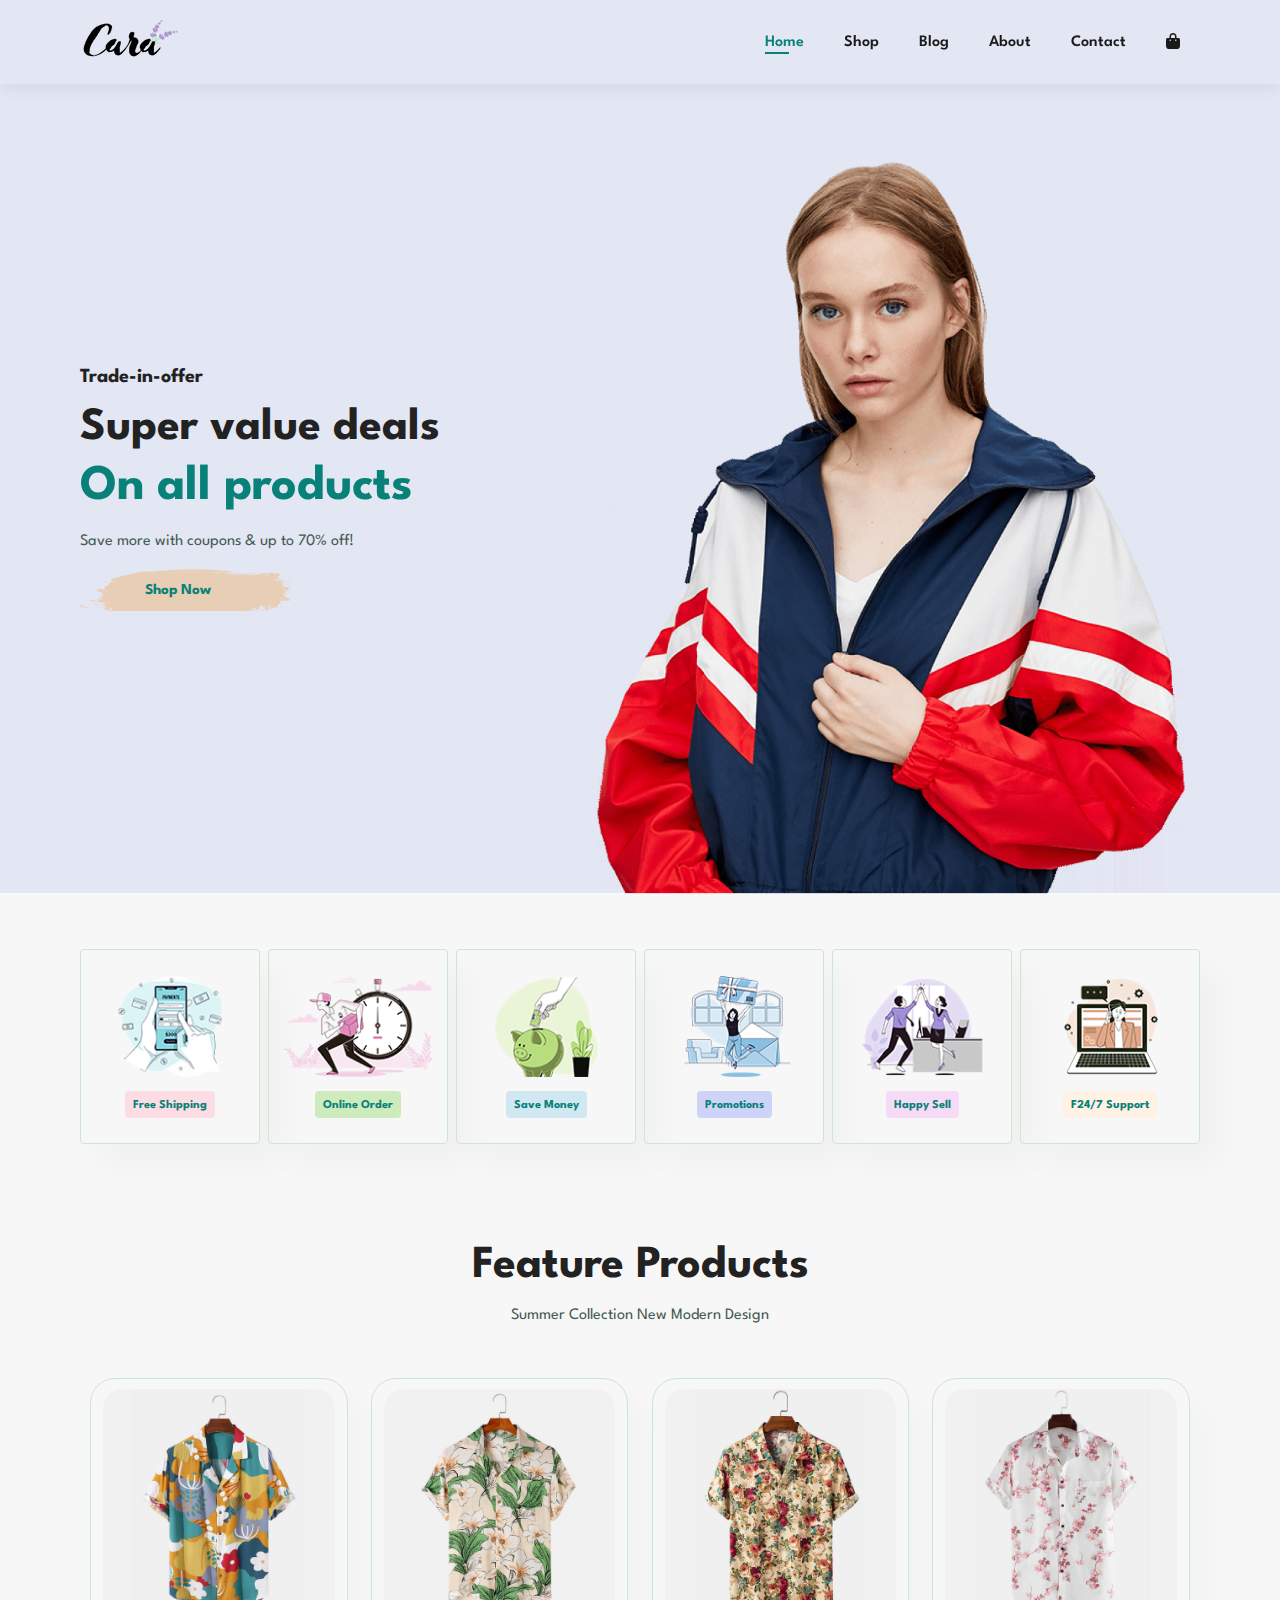
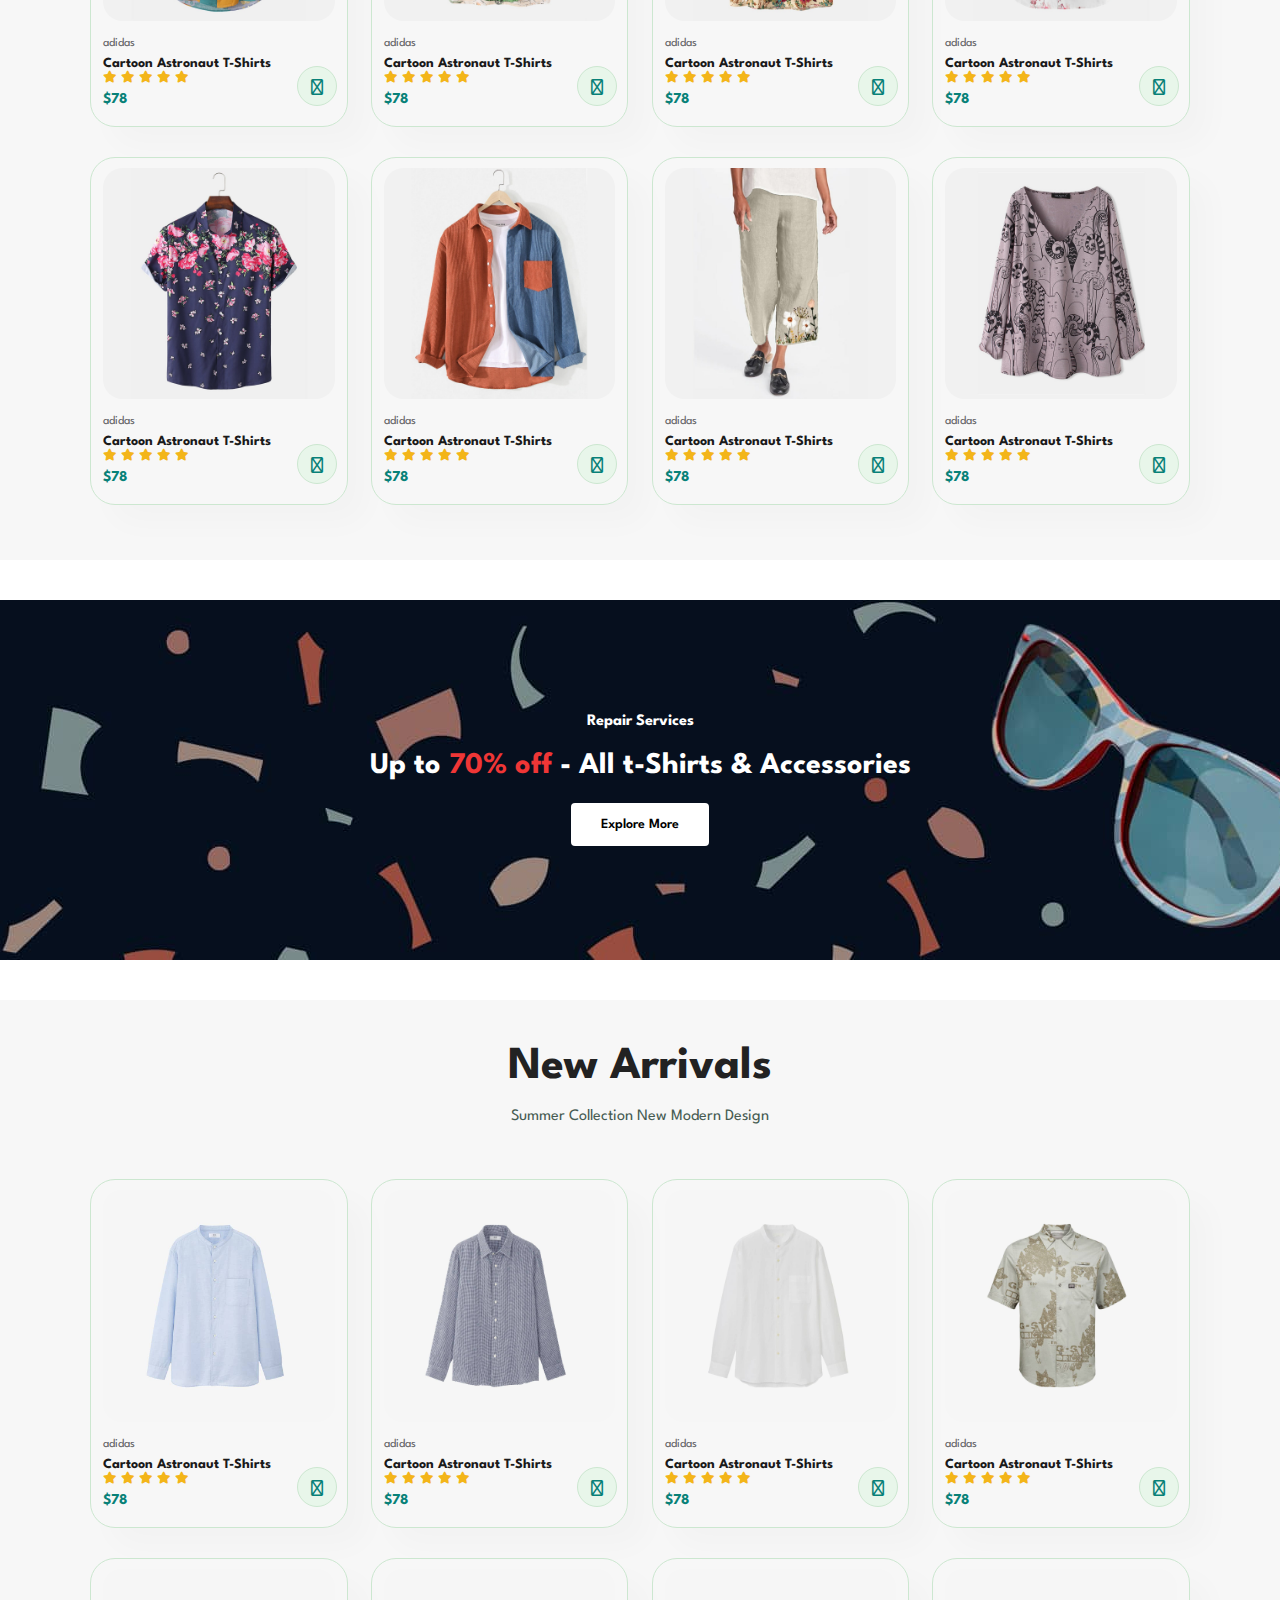
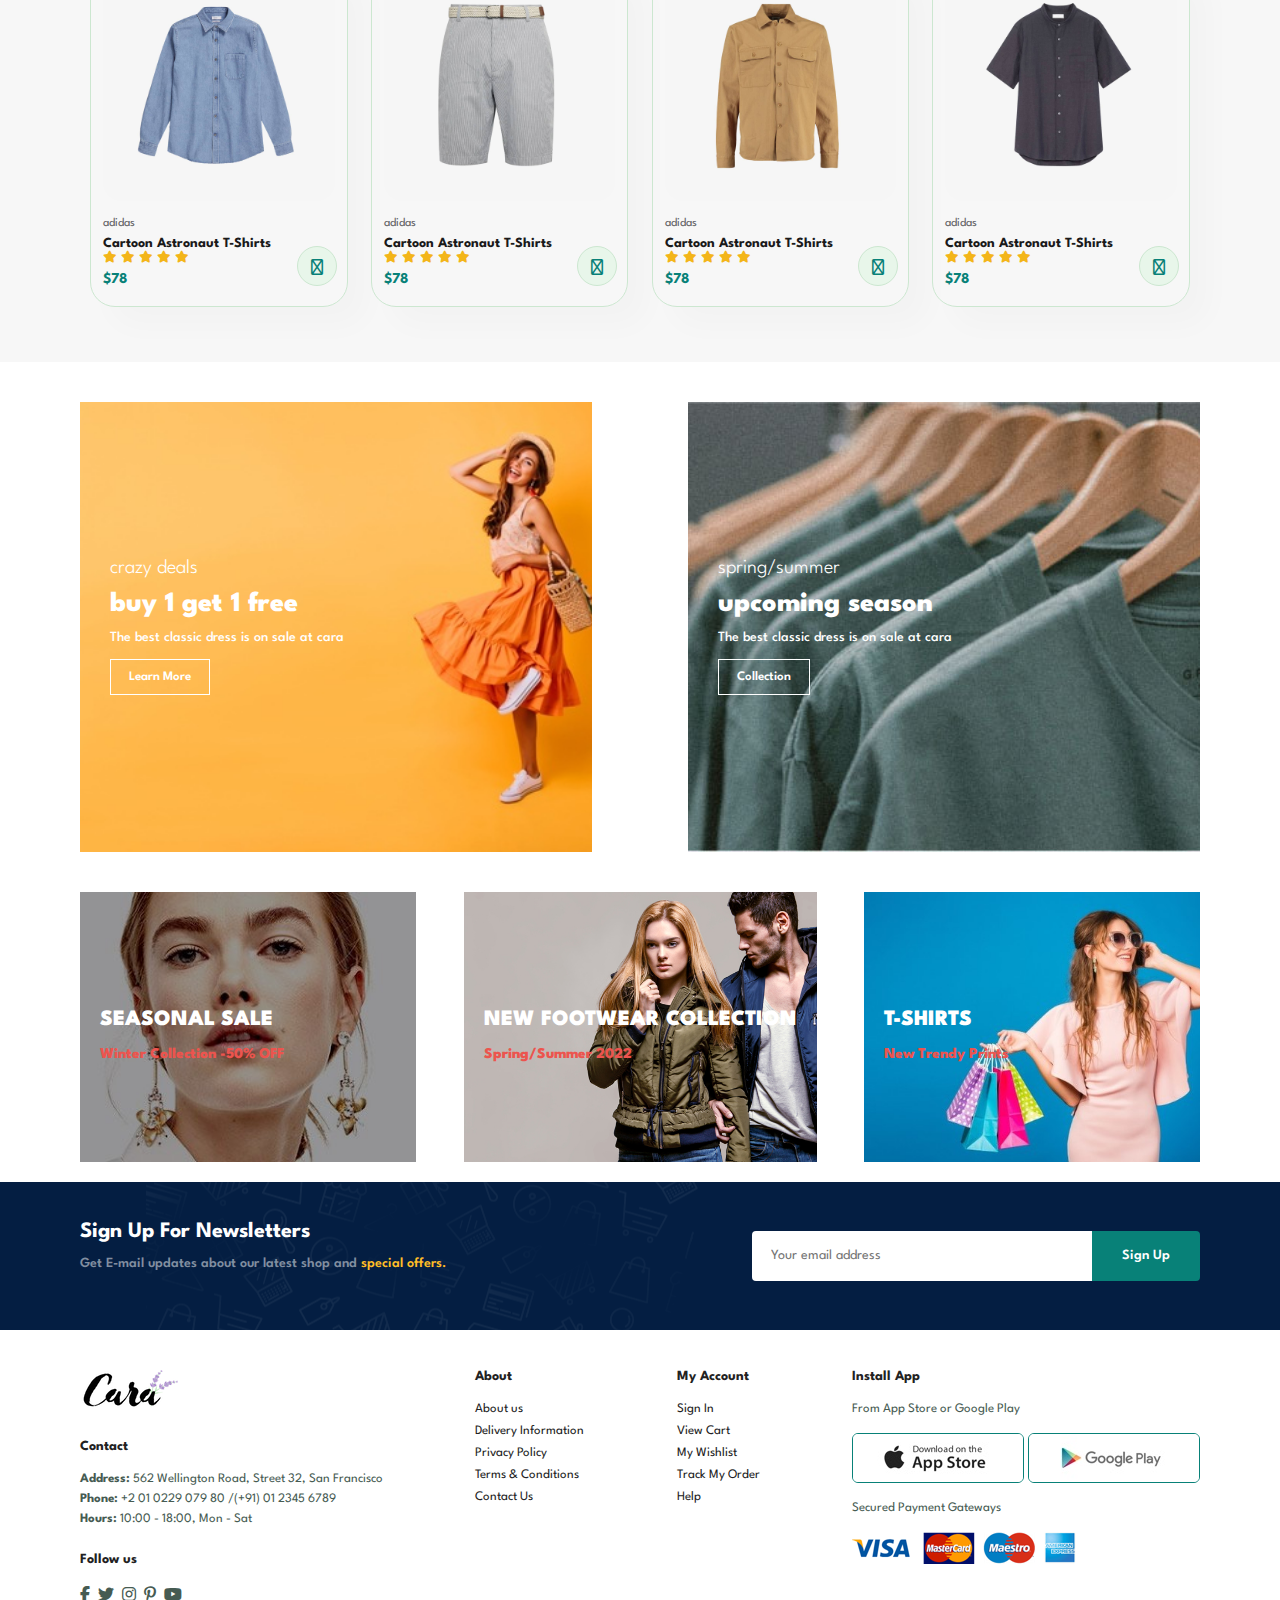
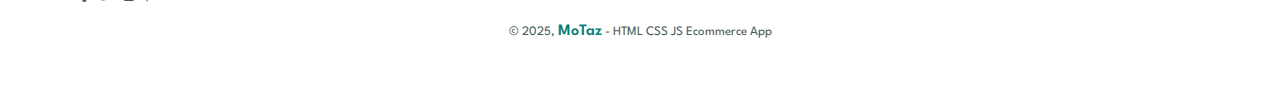
<file: index.html>
<!DOCTYPE html>
<html lang="en">
  <head>
    <meta charset="UTF-8" />
    <meta name="viewport" content="width=device-width, initial-scale=1.0" />
    <title>Curly</title>
    <link
      rel="stylesheet"
      href="https://cdnjs.cloudflare.com/ajax/libs/font-awesome/6.7.2/css/all.min.css"
      integrity="sha512-Evv84Mr4kqVGRNSgIGL/F/aIDqQb7xQ2vcrdIwxfjThSH8CSR7PBEakCr51Ck+w+/U6swU2Im1vVX0SVk9ABhg=="
      crossorigin="anonymous"
      referrerpolicy="no-referrer"
    />
    <link rel="stylesheet" href="style.css" />
  </head>
  <body>
    <!-- Header -->
    <section id="header">
      <a href="#"><img src="img/logo.png" class="logo" alt="logo" /></a>
      <div>
        <ul id="navbar">
          <li><a class="active" href="index.html">Home</a></li>
          <li><a href="shop.html">Shop</a></li>
          <li><a href="blog.html">Blog</a></li>
          <li><a href="about.html">About</a></li>
          <li><a href="contact.html">Contact</a></li>
          <li id="lg-bag">
            <a href="cart.html"><i class="fa-solid fa-bag-shopping"></i></a>
          </li>
          <a href="#" id="close"><i class="fa-solid fa-xmark"></i></a>
        </ul>
      </div>
      <div id="mobile">
        <a href="cart.html"><i class="fa-solid fa-bag-shopping"></i></a>
        <i id="bar" class="fas fa-outdent"></i>
      </div>
    </section>
    <!-- Hero -->
    <section id="hero">
      <h4>Trade-in-offer</h4>
      <h2>Super value deals</h2>
      <h1>On all products</h1>
      <p>Save more with coupons & up to 70% off!</p>
      <button>Shop Now</button>
    </section>
    <!-- features -->
    <section id="feature" class="section-p1">
      <div class="fe-box">
        <div class="fe-box-img"><img src="img/features/f1.png" alt="" /></div>
        <h6>Free Shipping</h6>
      </div>
      <div class="fe-box">
        <div class="fe-box-img"><img src="img/features/f2.png" alt="" /></div>
        <h6>Online Order</h6>
      </div>
      <div class="fe-box">
        <div class="fe-box-img"><img src="img/features/f3.png" alt="" /></div>
        <h6>Save Money</h6>
      </div>
      <div class="fe-box">
        <div class="fe-box-img"><img src="img/features/f4.png" alt="" /></div>
        <h6>Promotions</h6>
      </div>
      <div class="fe-box">
        <div class="fe-box-img"><img src="img/features/f5.png" alt="" /></div>
        <h6>Happy Sell</h6>
      </div>
      <div class="fe-box">
        <div class="fe-box-img"><img src="img/features/f6.png" alt="" /></div>
        <h6>F24/7 Support</h6>
      </div>
    </section>
    <!-- feature products -->
    <section id="product1" class="section-p1">
      <h2>Feature Products</h2>
      <p>Summer Collection New Modern Design</p>
      <div class="pro-container">
        <div class="pro">
          <img src="img/products/f1.jpg" alt="" />
          <div class="des">
            <span>adidas</span>
            <h5>Cartoon Astronaut T-Shirts</h5>
            <div class="star">
              <i class="fas fa-star"></i>
              <i class="fas fa-star"></i>
              <i class="fas fa-star"></i>
              <i class="fas fa-star"></i>
              <i class="fas fa-star"></i>
            </div>
            <h4>$78</h4>
          </div>
          <a href="#"><i class="fa-solid fa-shopping-cart cart"></i></a>
        </div>
        <div class="pro">
          <img src="img/products/f2.jpg" alt="" />
          <div class="des">
            <span>adidas</span>
            <h5>Cartoon Astronaut T-Shirts</h5>
            <div class="star">
              <i class="fas fa-star"></i>
              <i class="fas fa-star"></i>
              <i class="fas fa-star"></i>
              <i class="fas fa-star"></i>
              <i class="fas fa-star"></i>
            </div>
            <h4>$78</h4>
          </div>
          <a href="#"><i class="fa-solid fa-shopping-cart cart"></i></a>
        </div>
        <div class="pro">
          <img src="img/products/f3.jpg" alt="" />
          <div class="des">
            <span>adidas</span>
            <h5>Cartoon Astronaut T-Shirts</h5>
            <div class="star">
              <i class="fas fa-star"></i>
              <i class="fas fa-star"></i>
              <i class="fas fa-star"></i>
              <i class="fas fa-star"></i>
              <i class="fas fa-star"></i>
            </div>
            <h4>$78</h4>
          </div>
          <a href="#"><i class="fa-solid fa-shopping-cart cart"></i></a>
        </div>
        <div class="pro">
          <img src="img/products/f4.jpg" alt="" />
          <div class="des">
            <span>adidas</span>
            <h5>Cartoon Astronaut T-Shirts</h5>
            <div class="star">
              <i class="fas fa-star"></i>
              <i class="fas fa-star"></i>
              <i class="fas fa-star"></i>
              <i class="fas fa-star"></i>
              <i class="fas fa-star"></i>
            </div>
            <h4>$78</h4>
          </div>
          <a href="#"><i class="fa-solid fa-shopping-cart cart"></i></a>
        </div>
        <div class="pro">
          <img src="img/products/f5.jpg" alt="" />
          <div class="des">
            <span>adidas</span>
            <h5>Cartoon Astronaut T-Shirts</h5>
            <div class="star">
              <i class="fas fa-star"></i>
              <i class="fas fa-star"></i>
              <i class="fas fa-star"></i>
              <i class="fas fa-star"></i>
              <i class="fas fa-star"></i>
            </div>
            <h4>$78</h4>
          </div>
          <a href="#"><i class="fa-solid fa-shopping-cart cart"></i></a>
        </div>
        <div class="pro">
          <img src="img/products/f6.jpg" alt="" />
          <div class="des">
            <span>adidas</span>
            <h5>Cartoon Astronaut T-Shirts</h5>
            <div class="star">
              <i class="fas fa-star"></i>
              <i class="fas fa-star"></i>
              <i class="fas fa-star"></i>
              <i class="fas fa-star"></i>
              <i class="fas fa-star"></i>
            </div>
            <h4>$78</h4>
          </div>
          <a href="#"><i class="fa-solid fa-shopping-cart cart"></i></a>
        </div>
        <div class="pro">
          <img src="img/products/f7.jpg" alt="" />
          <div class="des">
            <span>adidas</span>
            <h5>Cartoon Astronaut T-Shirts</h5>
            <div class="star">
              <i class="fas fa-star"></i>
              <i class="fas fa-star"></i>
              <i class="fas fa-star"></i>
              <i class="fas fa-star"></i>
              <i class="fas fa-star"></i>
            </div>
            <h4>$78</h4>
          </div>
          <a href="#"><i class="fa-solid fa-shopping-cart cart"></i></a>
        </div>
        <div class="pro">
          <img src="img/products/f8.jpg" alt="" />
          <div class="des">
            <span>adidas</span>
            <h5>Cartoon Astronaut T-Shirts</h5>
            <div class="star">
              <i class="fas fa-star"></i>
              <i class="fas fa-star"></i>
              <i class="fas fa-star"></i>
              <i class="fas fa-star"></i>
              <i class="fas fa-star"></i>
            </div>
            <h4>$78</h4>
          </div>
          <a href="#"><i class="fa-solid fa-shopping-cart cart"></i></a>
        </div>
      </div>
    </section>
    <!-- services -->
    <section id="banner" class="section-m1">
      <h4>Repair Services</h4>
      <h2>Up to <span>70% off</span> - All t-Shirts & Accessories</h2>
      <button class="normal">Explore More</button>
    </section>
    <!-- product1 -->
    <section id="product1" class="section-p1">
      <h2>New Arrivals</h2>
      <p>Summer Collection New Modern Design</p>
      <div class="pro-container">
        <div class="pro">
          <img src="img/products/n1.jpg" alt="" />
          <div class="des">
            <span>adidas</span>
            <h5>Cartoon Astronaut T-Shirts</h5>
            <div class="star">
              <i class="fas fa-star"></i>
              <i class="fas fa-star"></i>
              <i class="fas fa-star"></i>
              <i class="fas fa-star"></i>
              <i class="fas fa-star"></i>
            </div>
            <h4>$78</h4>
          </div>
          <a href="#"><i class="fa-solid fa-shopping-cart cart"></i></a>
        </div>
        <div class="pro">
          <img src="img/products/n2.jpg" alt="" />
          <div class="des">
            <span>adidas</span>
            <h5>Cartoon Astronaut T-Shirts</h5>
            <div class="star">
              <i class="fas fa-star"></i>
              <i class="fas fa-star"></i>
              <i class="fas fa-star"></i>
              <i class="fas fa-star"></i>
              <i class="fas fa-star"></i>
            </div>
            <h4>$78</h4>
          </div>
          <a href="#"><i class="fa-solid fa-shopping-cart cart"></i></a>
        </div>
        <div class="pro">
          <img src="img/products/n3.jpg" alt="" />
          <div class="des">
            <span>adidas</span>
            <h5>Cartoon Astronaut T-Shirts</h5>
            <div class="star">
              <i class="fas fa-star"></i>
              <i class="fas fa-star"></i>
              <i class="fas fa-star"></i>
              <i class="fas fa-star"></i>
              <i class="fas fa-star"></i>
            </div>
            <h4>$78</h4>
          </div>
          <a href="#"><i class="fa-solid fa-shopping-cart cart"></i></a>
        </div>
        <div class="pro">
          <img src="img/products/n4.jpg" alt="" />
          <div class="des">
            <span>adidas</span>
            <h5>Cartoon Astronaut T-Shirts</h5>
            <div class="star">
              <i class="fas fa-star"></i>
              <i class="fas fa-star"></i>
              <i class="fas fa-star"></i>
              <i class="fas fa-star"></i>
              <i class="fas fa-star"></i>
            </div>
            <h4>$78</h4>
          </div>
          <a href="#"><i class="fa-solid fa-shopping-cart cart"></i></a>
        </div>
        <div class="pro">
          <img src="img/products/n5.jpg" alt="" />
          <div class="des">
            <span>adidas</span>
            <h5>Cartoon Astronaut T-Shirts</h5>
            <div class="star">
              <i class="fas fa-star"></i>
              <i class="fas fa-star"></i>
              <i class="fas fa-star"></i>
              <i class="fas fa-star"></i>
              <i class="fas fa-star"></i>
            </div>
            <h4>$78</h4>
          </div>
          <a href="#"><i class="fa-solid fa-shopping-cart cart"></i></a>
        </div>
        <div class="pro">
          <img src="img/products/n6.jpg" alt="" />
          <div class="des">
            <span>adidas</span>
            <h5>Cartoon Astronaut T-Shirts</h5>
            <div class="star">
              <i class="fas fa-star"></i>
              <i class="fas fa-star"></i>
              <i class="fas fa-star"></i>
              <i class="fas fa-star"></i>
              <i class="fas fa-star"></i>
            </div>
            <h4>$78</h4>
          </div>
          <a href="#"><i class="fa-solid fa-shopping-cart cart"></i></a>
        </div>
        <div class="pro">
          <img src="img/products/n7.jpg" alt="" />
          <div class="des">
            <span>adidas</span>
            <h5>Cartoon Astronaut T-Shirts</h5>
            <div class="star">
              <i class="fas fa-star"></i>
              <i class="fas fa-star"></i>
              <i class="fas fa-star"></i>
              <i class="fas fa-star"></i>
              <i class="fas fa-star"></i>
            </div>
            <h4>$78</h4>
          </div>
          <a href="#"><i class="fa-solid fa-shopping-cart cart"></i></a>
        </div>
        <div class="pro">
          <img src="img/products/n8.jpg" alt="" />
          <div class="des">
            <span>adidas</span>
            <h5>Cartoon Astronaut T-Shirts</h5>
            <div class="star">
              <i class="fas fa-star"></i>
              <i class="fas fa-star"></i>
              <i class="fas fa-star"></i>
              <i class="fas fa-star"></i>
              <i class="fas fa-star"></i>
            </div>
            <h4>$78</h4>
          </div>
          <a href="#"><i class="fa-solid fa-shopping-cart cart"></i></a>
        </div>
      </div>
    </section>
    <!-- banner1 -->
    <section id="sm-banner" class="section-p1">
      <div class="banner-box">
        <h4>crazy deals</h4>
        <h2>buy 1 get 1 free</h2>
        <span>The best classic dress is on sale at cara</span>
        <button class="white">Learn More</button>
      </div>
      <div class="banner-box banner-box2">
        <h4>spring/summer</h4>
        <h2>upcoming season</h2>
        <span>The best classic dress is on sale at cara</span>
        <button class="white">Collection</button>
      </div>
    </section>
    <!-- banner3 -->
    <section id="banner3" class="section-p1">
      <div class="banner-box">
        <h2>SEASONAL SALE</h2>
        <h3>Winter Collection -50% OFF</h3>
      </div>
      <div class="banner-box banner-box2">
        <h2>NEW FOOTWEAR COLLECTION</h2>
        <h3>Spring/Summer 2022</h3>
      </div>
      <div class="banner-box banner-box3">
        <h2>T-SHIRTS</h2>
        <h3>New Trendy Prints</h3>
      </div>
    </section>
    <!-- newletter -->
    <section id="newsletter" class="section-p1">
      <div class="newstext">
        <h4>Sign Up For Newsletters</h4>
        <p>
          Get E-mail updates about our latest shop and
          <span>special offers.</span>
        </p>
      </div>
      <div class="form">
        <input type="text" placeholder="Your email address" />
        <button class="normal">Sign Up</button>
      </div>
    </section>
    <!-- footer -->
    <section id="footer" class="section-p1">
      <div class="col">
        <img class="logo" src="img/logo.png" alt="" />
        <h4>Contact</h4>
        <p>
          <strong>Address:</strong> 562 Wellington Road, Street 32, San
          Francisco
        </p>
        <p><strong>Phone:</strong> +2 01 0229 079 80 /(+91) 01 2345 6789</p>
        <p><strong>Hours:</strong> 10:00 - 18:00, Mon - Sat</p>
        <div class="follow">
          <h4>Follow us</h4>
          <div class="icon">
            <i class="fab fa-facebook-f"></i>
            <i class="fab fa-twitter"></i>
            <i class="fab fa-instagram"></i>
            <i class="fab fa-pinterest-p"></i>
            <i class="fab fa-youtube"></i>
          </div>
        </div>
      </div>
      <div class="col">
        <h4>About</h4>
        <a href="#">About us</a>
        <a href="#">Delivery Information</a>
        <a href="#">Privacy Policy</a>
        <a href="#">Terms & Conditions</a>
        <a href="#">Contact Us</a>
      </div>
      <div class="col">
        <h4>My Account</h4>
        <a href="#">Sign In</a>
        <a href="#">View Cart</a>
        <a href="#">My Wishlist</a>
        <a href="#">Track My Order</a>
        <a href="#">Help</a>
      </div>
      <div class="col install">
        <h4>Install App</h4>
        <p>From App Store or Google Play</p>
        <div class="row">
          <img src="img/pay/app.jpg" alt="" />
          <img src="img/pay/play.jpg" alt="" />
        </div>
        <p>Secured Payment Gateways</p>
        <img src="img/pay/pay.png" alt="" />
      </div>
      <div class="copyright">
        <p>© 2025, <span>MoTaz</span> - HTML CSS JS Ecommerce App</p>
      </div>
    </section>
    <script src="script.js"></script>
  </body>
</html>
</file>
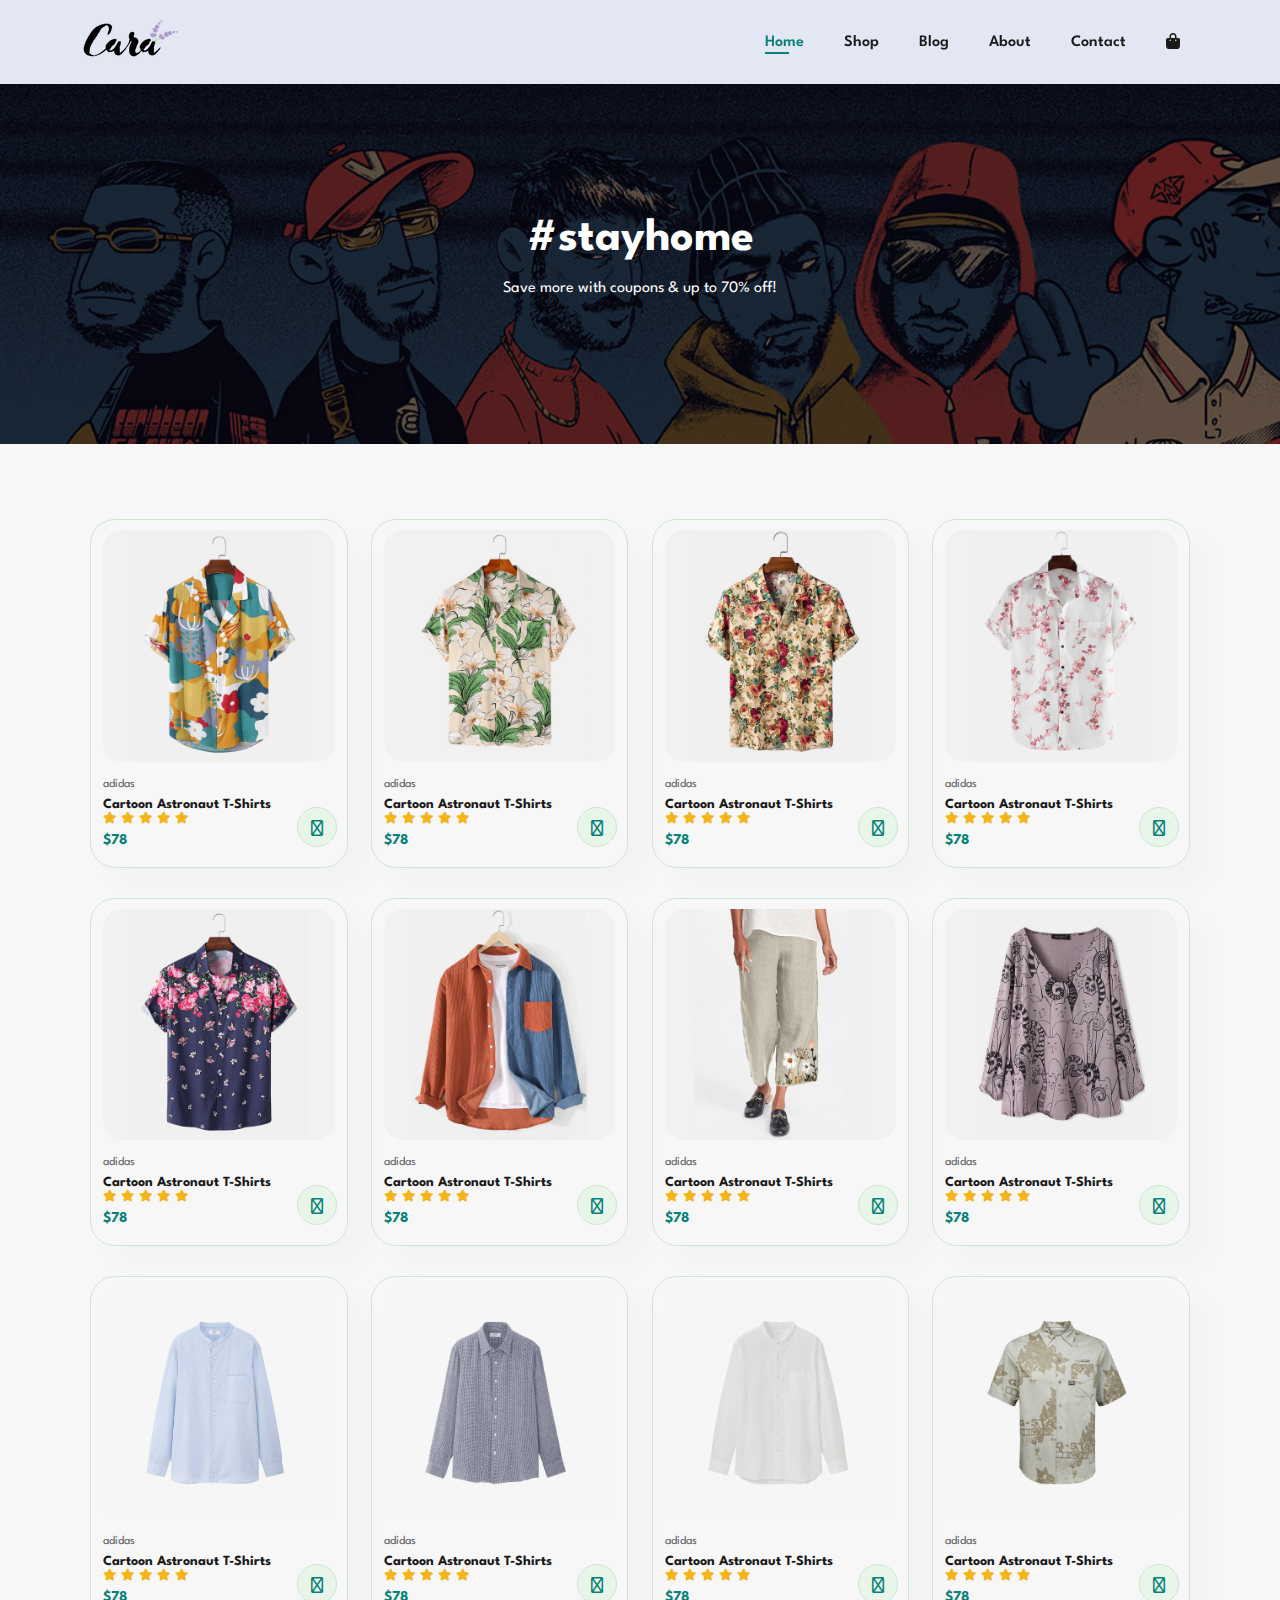
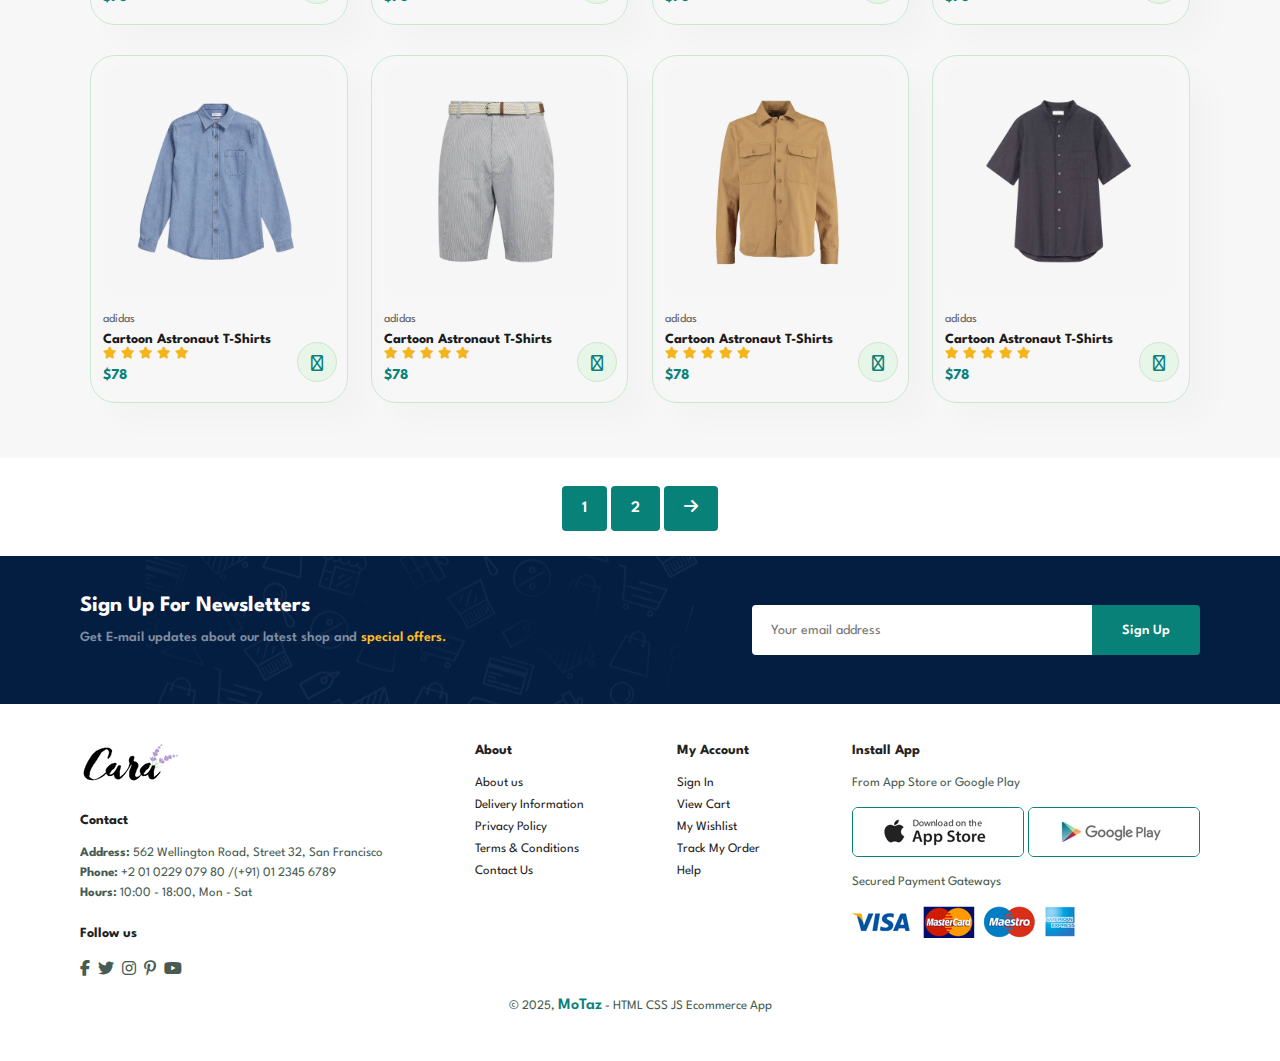
<file: blog.html>
<!DOCTYPE html>
<html lang="en">
  <head>
    <meta charset="UTF-8" />
    <meta name="viewport" content="width=device-width, initial-scale=1.0" />
    <title>Curly</title>
    <link
      rel="stylesheet"
      href="https://cdnjs.cloudflare.com/ajax/libs/font-awesome/6.7.2/css/all.min.css"
      integrity="sha512-Evv84Mr4kqVGRNSgIGL/F/aIDqQb7xQ2vcrdIwxfjThSH8CSR7PBEakCr51Ck+w+/U6swU2Im1vVX0SVk9ABhg=="
      crossorigin="anonymous"
      referrerpolicy="no-referrer"
    />
    <link rel="stylesheet" href="style.css" />
  </head>
  <body>
    <!-- Header -->
    <section id="header">
      <a href="#"><img src="img/logo.png" class="logo" alt="logo" /></a>
      <div>
        <ul id="navbar">
          <li><a class="active" href="index.html">Home</a></li>
          <li><a href="shop.html">Shop</a></li>
          <li><a href="blog.html">Blog</a></li>
          <li><a href="about.html">About</a></li>
          <li><a href="contact.html">Contact</a></li>
          <li id="lg-bag">
            <a href="cart.html"><i class="fa-solid fa-bag-shopping"></i></a>
          </li>
          <a href="#" id="close"><i class="fa-solid fa-xmark"></i></a>
        </ul>
      </div>
      <div id="mobile">
        <a href="cart.html"><i class="fa-solid fa-bag-shopping"></i></a>
        <i id="bar" class="fas fa-outdent"></i>
      </div>
    </section>
    <!-- Hero -->
    <section id="page-header">
      <h2>#stayhome</h2>
      <p>Save more with coupons & up to 70% off!</p>
    </section>

    <!-- feature products -->
    <section id="product1" class="section-p1">
      <div class="pro-container">
        <div class="pro" onclick="window.location.href='sproduct.html';">
          <img src="img/products/f1.jpg" alt="" />
          <div class="des">
            <span>adidas</span>
            <h5>Cartoon Astronaut T-Shirts</h5>
            <div class="star">
              <i class="fas fa-star"></i>
              <i class="fas fa-star"></i>
              <i class="fas fa-star"></i>
              <i class="fas fa-star"></i>
              <i class="fas fa-star"></i>
            </div>
            <h4>$78</h4>
          </div>
          <a href="#"><i class="fa-solid fa-shopping-cart cart"></i></a>
        </div>
        <div class="pro" onclick="window.location.href='sproduct.html';">
          <img src="img/products/f2.jpg" alt="" />
          <div class="des">
            <span>adidas</span>
            <h5>Cartoon Astronaut T-Shirts</h5>
            <div class="star">
              <i class="fas fa-star"></i>
              <i class="fas fa-star"></i>
              <i class="fas fa-star"></i>
              <i class="fas fa-star"></i>
              <i class="fas fa-star"></i>
            </div>
            <h4>$78</h4>
          </div>
          <a href="#"><i class="fa-solid fa-shopping-cart cart"></i></a>
        </div>
        <div class="pro" onclick="window.location.href='sproduct.html';">
          <img src="img/products/f3.jpg" alt="" />
          <div class="des">
            <span>adidas</span>
            <h5>Cartoon Astronaut T-Shirts</h5>
            <div class="star">
              <i class="fas fa-star"></i>
              <i class="fas fa-star"></i>
              <i class="fas fa-star"></i>
              <i class="fas fa-star"></i>
              <i class="fas fa-star"></i>
            </div>
            <h4>$78</h4>
          </div>
          <a href="#"><i class="fa-solid fa-shopping-cart cart"></i></a>
        </div>
        <div class="pro" onclick="window.location.href='sproduct.html';">
          <img src="img/products/f4.jpg" alt="" />
          <div class="des">
            <span>adidas</span>
            <h5>Cartoon Astronaut T-Shirts</h5>
            <div class="star">
              <i class="fas fa-star"></i>
              <i class="fas fa-star"></i>
              <i class="fas fa-star"></i>
              <i class="fas fa-star"></i>
              <i class="fas fa-star"></i>
            </div>
            <h4>$78</h4>
          </div>
          <a href="#"><i class="fa-solid fa-shopping-cart cart"></i></a>
        </div>
        <div class="pro" onclick="window.location.href='sproduct.html';">
          <img src="img/products/f5.jpg" alt="" />
          <div class="des">
            <span>adidas</span>
            <h5>Cartoon Astronaut T-Shirts</h5>
            <div class="star">
              <i class="fas fa-star"></i>
              <i class="fas fa-star"></i>
              <i class="fas fa-star"></i>
              <i class="fas fa-star"></i>
              <i class="fas fa-star"></i>
            </div>
            <h4>$78</h4>
          </div>
          <a href="#"><i class="fa-solid fa-shopping-cart cart"></i></a>
        </div>
        <div class="pro" onclick="window.location.href='sproduct.html';">
          <img src="img/products/f6.jpg" alt="" />
          <div class="des">
            <span>adidas</span>
            <h5>Cartoon Astronaut T-Shirts</h5>
            <div class="star">
              <i class="fas fa-star"></i>
              <i class="fas fa-star"></i>
              <i class="fas fa-star"></i>
              <i class="fas fa-star"></i>
              <i class="fas fa-star"></i>
            </div>
            <h4>$78</h4>
          </div>
          <a href="#"><i class="fa-solid fa-shopping-cart cart"></i></a>
        </div>
        <div class="pro" onclick="window.location.href='sproduct.html';">
          <img src="img/products/f7.jpg" alt="" />
          <div class="des">
            <span>adidas</span>
            <h5>Cartoon Astronaut T-Shirts</h5>
            <div class="star">
              <i class="fas fa-star"></i>
              <i class="fas fa-star"></i>
              <i class="fas fa-star"></i>
              <i class="fas fa-star"></i>
              <i class="fas fa-star"></i>
            </div>
            <h4>$78</h4>
          </div>
          <a href="#"><i class="fa-solid fa-shopping-cart cart"></i></a>
        </div>
        <div class="pro" onclick="window.location.href='sproduct.html';">
          <img src="img/products/f8.jpg" alt="" />
          <div class="des">
            <span>adidas</span>
            <h5>Cartoon Astronaut T-Shirts</h5>
            <div class="star">
              <i class="fas fa-star"></i>
              <i class="fas fa-star"></i>
              <i class="fas fa-star"></i>
              <i class="fas fa-star"></i>
              <i class="fas fa-star"></i>
            </div>
            <h4>$78</h4>
          </div>
          <a href="#"><i class="fa-solid fa-shopping-cart cart"></i></a>
        </div>
        <div class="pro" onclick="window.location.href='sproduct.html';">
          <img src="img/products/n1.jpg" alt="" />
          <div class="des">
            <span>adidas</span>
            <h5>Cartoon Astronaut T-Shirts</h5>
            <div class="star">
              <i class="fas fa-star"></i>
              <i class="fas fa-star"></i>
              <i class="fas fa-star"></i>
              <i class="fas fa-star"></i>
              <i class="fas fa-star"></i>
            </div>
            <h4>$78</h4>
          </div>
          <a href="#"><i class="fa-solid fa-shopping-cart cart"></i></a>
        </div>
        <div class="pro" onclick="window.location.href='sproduct.html';">
          <img src="img/products/n2.jpg" alt="" />
          <div class="des">
            <span>adidas</span>
            <h5>Cartoon Astronaut T-Shirts</h5>
            <div class="star">
              <i class="fas fa-star"></i>
              <i class="fas fa-star"></i>
              <i class="fas fa-star"></i>
              <i class="fas fa-star"></i>
              <i class="fas fa-star"></i>
            </div>
            <h4>$78</h4>
          </div>
          <a href="#"><i class="fa-solid fa-shopping-cart cart"></i></a>
        </div>
        <div class="pro" onclick="window.location.href='sproduct.html';">
          <img src="img/products/n3.jpg" alt="" />
          <div class="des">
            <span>adidas</span>
            <h5>Cartoon Astronaut T-Shirts</h5>
            <div class="star">
              <i class="fas fa-star"></i>
              <i class="fas fa-star"></i>
              <i class="fas fa-star"></i>
              <i class="fas fa-star"></i>
              <i class="fas fa-star"></i>
            </div>
            <h4>$78</h4>
          </div>
          <a href="#"><i class="fa-solid fa-shopping-cart cart"></i></a>
        </div>
        <div class="pro" onclick="window.location.href='sproduct.html';">
          <img src="img/products/n4.jpg" alt="" />
          <div class="des">
            <span>adidas</span>
            <h5>Cartoon Astronaut T-Shirts</h5>
            <div class="star">
              <i class="fas fa-star"></i>
              <i class="fas fa-star"></i>
              <i class="fas fa-star"></i>
              <i class="fas fa-star"></i>
              <i class="fas fa-star"></i>
            </div>
            <h4>$78</h4>
          </div>
          <a href="#"><i class="fa-solid fa-shopping-cart cart"></i></a>
        </div>
        <div class="pro" onclick="window.location.href='sproduct.html';">
          <img src="img/products/n5.jpg" alt="" />
          <div class="des">
            <span>adidas</span>
            <h5>Cartoon Astronaut T-Shirts</h5>
            <div class="star">
              <i class="fas fa-star"></i>
              <i class="fas fa-star"></i>
              <i class="fas fa-star"></i>
              <i class="fas fa-star"></i>
              <i class="fas fa-star"></i>
            </div>
            <h4>$78</h4>
          </div>
          <a href="#"><i class="fa-solid fa-shopping-cart cart"></i></a>
        </div>
        <div class="pro" onclick="window.location.href='sproduct.html';">
          <img src="img/products/n6.jpg" alt="" />
          <div class="des">
            <span>adidas</span>
            <h5>Cartoon Astronaut T-Shirts</h5>
            <div class="star">
              <i class="fas fa-star"></i>
              <i class="fas fa-star"></i>
              <i class="fas fa-star"></i>
              <i class="fas fa-star"></i>
              <i class="fas fa-star"></i>
            </div>
            <h4>$78</h4>
          </div>
          <a href="#"><i class="fa-solid fa-shopping-cart cart"></i></a>
        </div>
        <div class="pro" onclick="window.location.href='sproduct.html';">
          <img src="img/products/n7.jpg" alt="" />
          <div class="des">
            <span>adidas</span>
            <h5>Cartoon Astronaut T-Shirts</h5>
            <div class="star">
              <i class="fas fa-star"></i>
              <i class="fas fa-star"></i>
              <i class="fas fa-star"></i>
              <i class="fas fa-star"></i>
              <i class="fas fa-star"></i>
            </div>
            <h4>$78</h4>
          </div>
          <a href="#"><i class="fa-solid fa-shopping-cart cart"></i></a>
        </div>
        <div class="pro" onclick="window.location.href='sproduct.html';">
          <img src="img/products/n8.jpg" alt="" />
          <div class="des">
            <span>adidas</span>
            <h5>Cartoon Astronaut T-Shirts</h5>
            <div class="star">
              <i class="fas fa-star"></i>
              <i class="fas fa-star"></i>
              <i class="fas fa-star"></i>
              <i class="fas fa-star"></i>
              <i class="fas fa-star"></i>
            </div>
            <h4>$78</h4>
          </div>
          <a href="#"><i class="fa-solid fa-shopping-cart cart"></i></a>
        </div>
      </div>
    </section>

    <!-- pagination -->
    <section id="pagination" class="section-p1">
      <a href="#">1</a>
      <a href="#">2</a>
      <a href="#"><i class="fa-solid fa-arrow-right"></i></a>
    </section>
    <!-- newletter -->
    <section id="newsletter" class="section-p1">
      <div class="newstext">
        <h4>Sign Up For Newsletters</h4>
        <p>
          Get E-mail updates about our latest shop and
          <span>special offers.</span>
        </p>
      </div>
      <div class="form">
        <input type="text" placeholder="Your email address" />
        <button class="normal">Sign Up</button>
      </div>
    </section>
    <!-- footer -->
    <section id="footer" class="section-p1">
      <div class="col">
        <img class="logo" src="img/logo.png" alt="" />
        <h4>Contact</h4>
        <p>
          <strong>Address:</strong> 562 Wellington Road, Street 32, San
          Francisco
        </p>
        <p><strong>Phone:</strong> +2 01 0229 079 80 /(+91) 01 2345 6789</p>
        <p><strong>Hours:</strong> 10:00 - 18:00, Mon - Sat</p>
        <div class="follow">
          <h4>Follow us</h4>
          <div class="icon">
            <i class="fab fa-facebook-f"></i>
            <i class="fab fa-twitter"></i>
            <i class="fab fa-instagram"></i>
            <i class="fab fa-pinterest-p"></i>
            <i class="fab fa-youtube"></i>
          </div>
        </div>
      </div>
      <div class="col">
        <h4>About</h4>
        <a href="#">About us</a>
        <a href="#">Delivery Information</a>
        <a href="#">Privacy Policy</a>
        <a href="#">Terms & Conditions</a>
        <a href="#">Contact Us</a>
      </div>
      <div class="col">
        <h4>My Account</h4>
        <a href="#">Sign In</a>
        <a href="#">View Cart</a>
        <a href="#">My Wishlist</a>
        <a href="#">Track My Order</a>
        <a href="#">Help</a>
      </div>
      <div class="col install">
        <h4>Install App</h4>
        <p>From App Store or Google Play</p>
        <div class="row">
          <img src="img/pay/app.jpg" alt="" />
          <img src="img/pay/play.jpg" alt="" />
        </div>
        <p>Secured Payment Gateways</p>
        <img src="img/pay/pay.png" alt="" />
      </div>
      <div class="copyright">
        <p>© 2025, <span>MoTaz</span> - HTML CSS JS Ecommerce App</p>
      </div>
    </section>
    <script src="script.js"></script>
  </body>
</html>
</file>
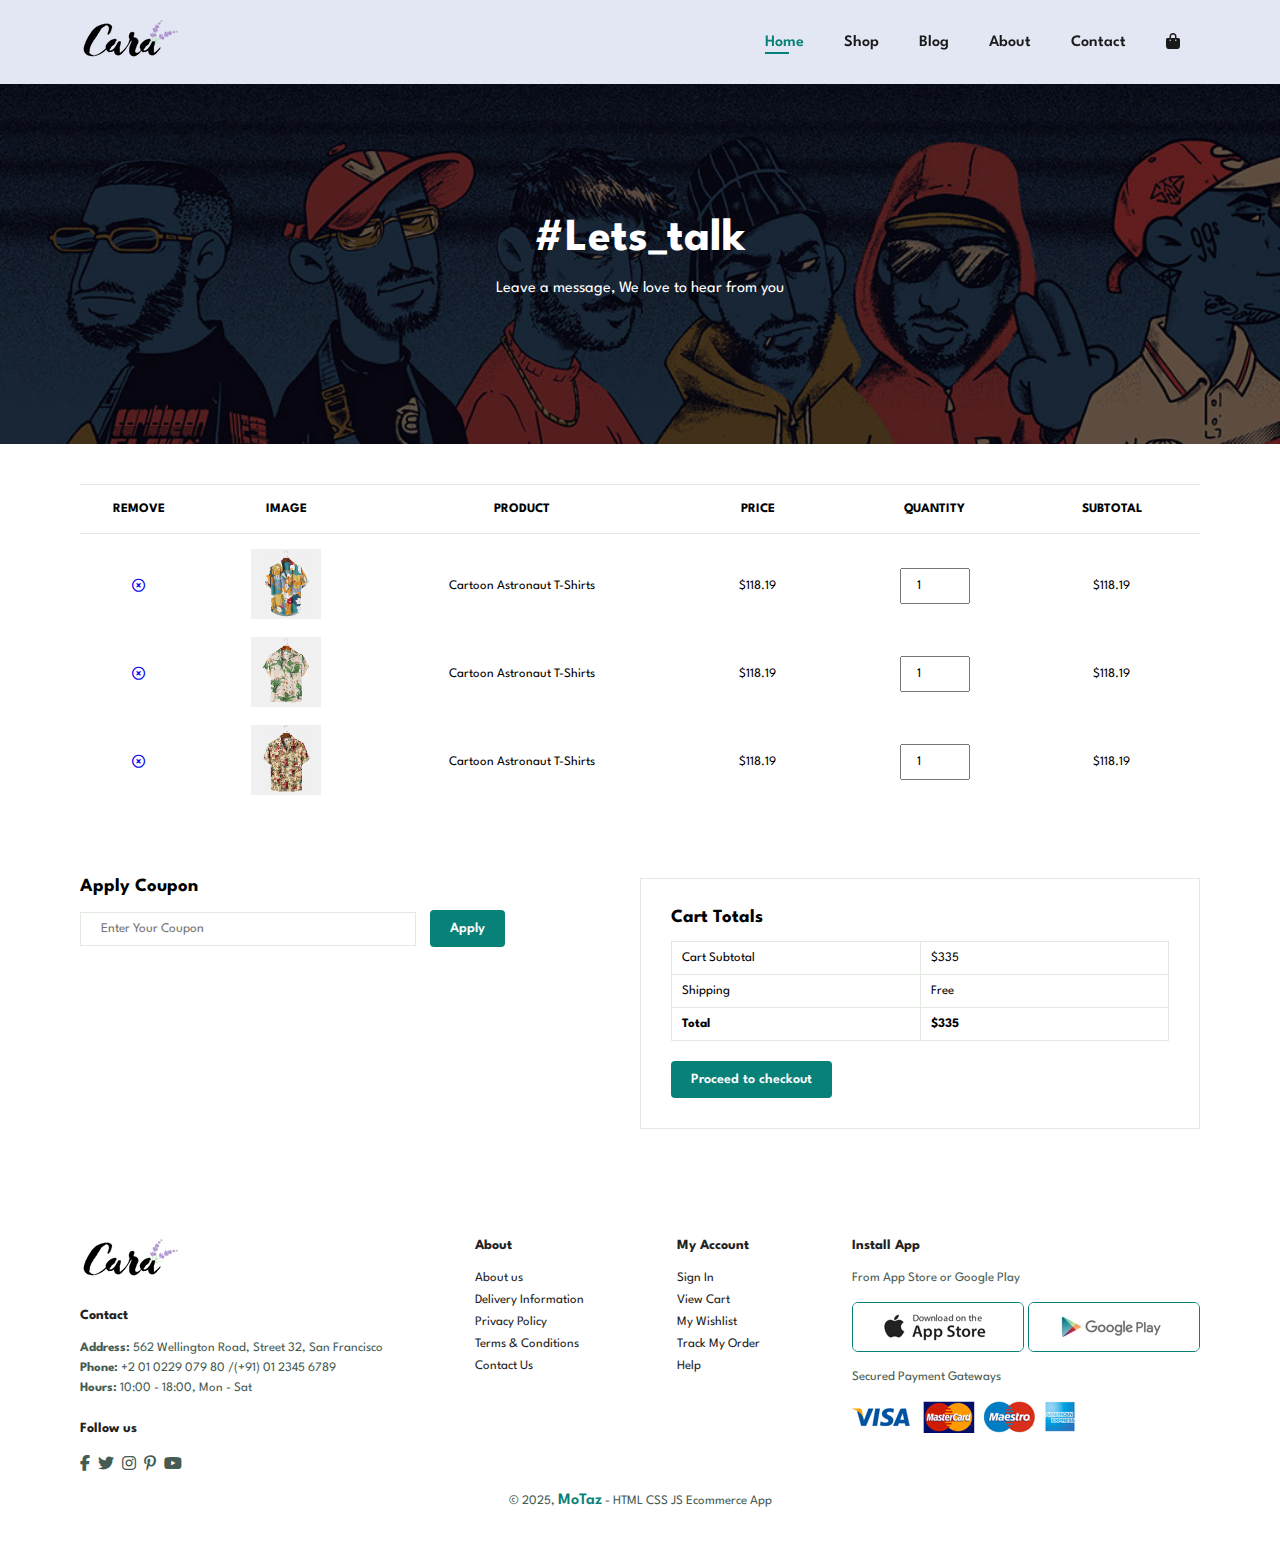
<file: cart.html>
<!DOCTYPE html>
<html lang="en">
  <head>
    <meta charset="UTF-8" />
    <meta name="viewport" content="width=device-width, initial-scale=1.0" />
    <title>Curly</title>
    <link
      rel="stylesheet"
      href="https://cdnjs.cloudflare.com/ajax/libs/font-awesome/6.7.2/css/all.min.css"
      integrity="sha512-Evv84Mr4kqVGRNSgIGL/F/aIDqQb7xQ2vcrdIwxfjThSH8CSR7PBEakCr51Ck+w+/U6swU2Im1vVX0SVk9ABhg=="
      crossorigin="anonymous"
      referrerpolicy="no-referrer"
    />
    <link rel="stylesheet" href="style.css" />
  </head>
  <body>
    <!-- Header -->
    <section id="header">
      <a href="#"><img src="img/logo.png" class="logo" alt="logo" /></a>
      <div>
        <ul id="navbar">
          <li><a class="active" href="index.html">Home</a></li>
          <li><a href="shop.html">Shop</a></li>
          <li><a href="blog.html">Blog</a></li>
          <li><a href="about.html">About</a></li>
          <li><a href="contact.html">Contact</a></li>
          <li id="lg-bag">
            <a href="cart.html"><i class="fa-solid fa-bag-shopping"></i></a>
          </li>
          <a href="#" id="close"><i class="fa-solid fa-xmark"></i></a>
        </ul>
      </div>
      <div id="mobile">
        <a href="cart.html"><i class="fa-solid fa-bag-shopping"></i></a>
        <i id="bar" class="fas fa-outdent"></i>
      </div>
    </section>
    <!-- Hero -->
    <section id="page-header" class="contact-header">
      <h2>#Lets_talk</h2>
      <p>Leave a message, We love to hear from you</p>
    </section>
    <!-- cart -->
    <section id="cart" class="section-p1">
      <table width="100%">
        <thead>
          <tr>
            <td>Remove</td>
            <td>Image</td>
            <td>Product</td>
            <td>Price</td>
            <td>Quantity</td>
            <td>Subtotal</td>
          </tr>
        </thead>
        <tbody>
          <tr>
            <td>
              <a href="#"><i class="far fa-times-circle"></i></a>
            </td>
            <td><img src="img/products/f1.jpg" alt="" /></td>
            <td>Cartoon Astronaut T-Shirts</td>
            <td>$118.19</td>
            <td><input type="number" value="1" /></td>
            <td>$118.19</td>
          </tr>
          <tr>
            <td>
              <a href="#"><i class="far fa-times-circle"></i></a>
            </td>
            <td><img src="img/products/f2.jpg" alt="" /></td>
            <td>Cartoon Astronaut T-Shirts</td>
            <td>$118.19</td>
            <td><input type="number" value="1" /></td>
            <td>$118.19</td>
          </tr>
          <tr>
            <td>
              <a href="#"><i class="far fa-times-circle"></i></a>
            </td>
            <td><img src="img/products/f3.jpg" alt="" /></td>
            <td>Cartoon Astronaut T-Shirts</td>
            <td>$118.19</td>
            <td><input type="number" value="1" /></td>
            <td>$118.19</td>
          </tr>
        </tbody>
      </table>
    </section>

    <!-- coupon -->
    <section id="cart-add" class="section-p1">
      <div id="coupon">
        <h3>Apply Coupon</h3>
        <div>
          <input type="text" placeholder="Enter Your Coupon" />
          <button class="normal">Apply</button>
        </div>
      </div>
      <div id="subtotal">
        <h3>Cart Totals</h3>
        <table>
          <tr>
            <td>Cart Subtotal</td>
            <td>$335</td>
          </tr>
          <tr>
            <td>Shipping</td>
            <td>Free</td>
          </tr>
          <tr>
            <td><strong>Total</strong></td>
            <td><strong>$335</strong></td>
          </tr>
        </table>
        <button class="normal">Proceed to checkout</button>
      </div>
    </section>

    <!-- footer -->
    <section id="footer" class="section-p1">
      <div class="col">
        <img class="logo" src="img/logo.png" alt="" />
        <h4>Contact</h4>
        <p>
          <strong>Address:</strong> 562 Wellington Road, Street 32, San
          Francisco
        </p>
        <p><strong>Phone:</strong> +2 01 0229 079 80 /(+91) 01 2345 6789</p>
        <p><strong>Hours:</strong> 10:00 - 18:00, Mon - Sat</p>
        <div class="follow">
          <h4>Follow us</h4>
          <div class="icon">
            <i class="fab fa-facebook-f"></i>
            <i class="fab fa-twitter"></i>
            <i class="fab fa-instagram"></i>
            <i class="fab fa-pinterest-p"></i>
            <i class="fab fa-youtube"></i>
          </div>
        </div>
      </div>
      <div class="col">
        <h4>About</h4>
        <a href="#">About us</a>
        <a href="#">Delivery Information</a>
        <a href="#">Privacy Policy</a>
        <a href="#">Terms & Conditions</a>
        <a href="#">Contact Us</a>
      </div>
      <div class="col">
        <h4>My Account</h4>
        <a href="#">Sign In</a>
        <a href="#">View Cart</a>
        <a href="#">My Wishlist</a>
        <a href="#">Track My Order</a>
        <a href="#">Help</a>
      </div>
      <div class="col install">
        <h4>Install App</h4>
        <p>From App Store or Google Play</p>
        <div class="row">
          <img src="img/pay/app.jpg" alt="" />
          <img src="img/pay/play.jpg" alt="" />
        </div>
        <p>Secured Payment Gateways</p>
        <img src="img/pay/pay.png" alt="" />
      </div>
      <div class="copyright">
        <p>© 2025, <span>MoTaz</span> - HTML CSS JS Ecommerce App</p>
      </div>
    </section>
    <script src="script.js"></script>
  </body>
</html>
</file>
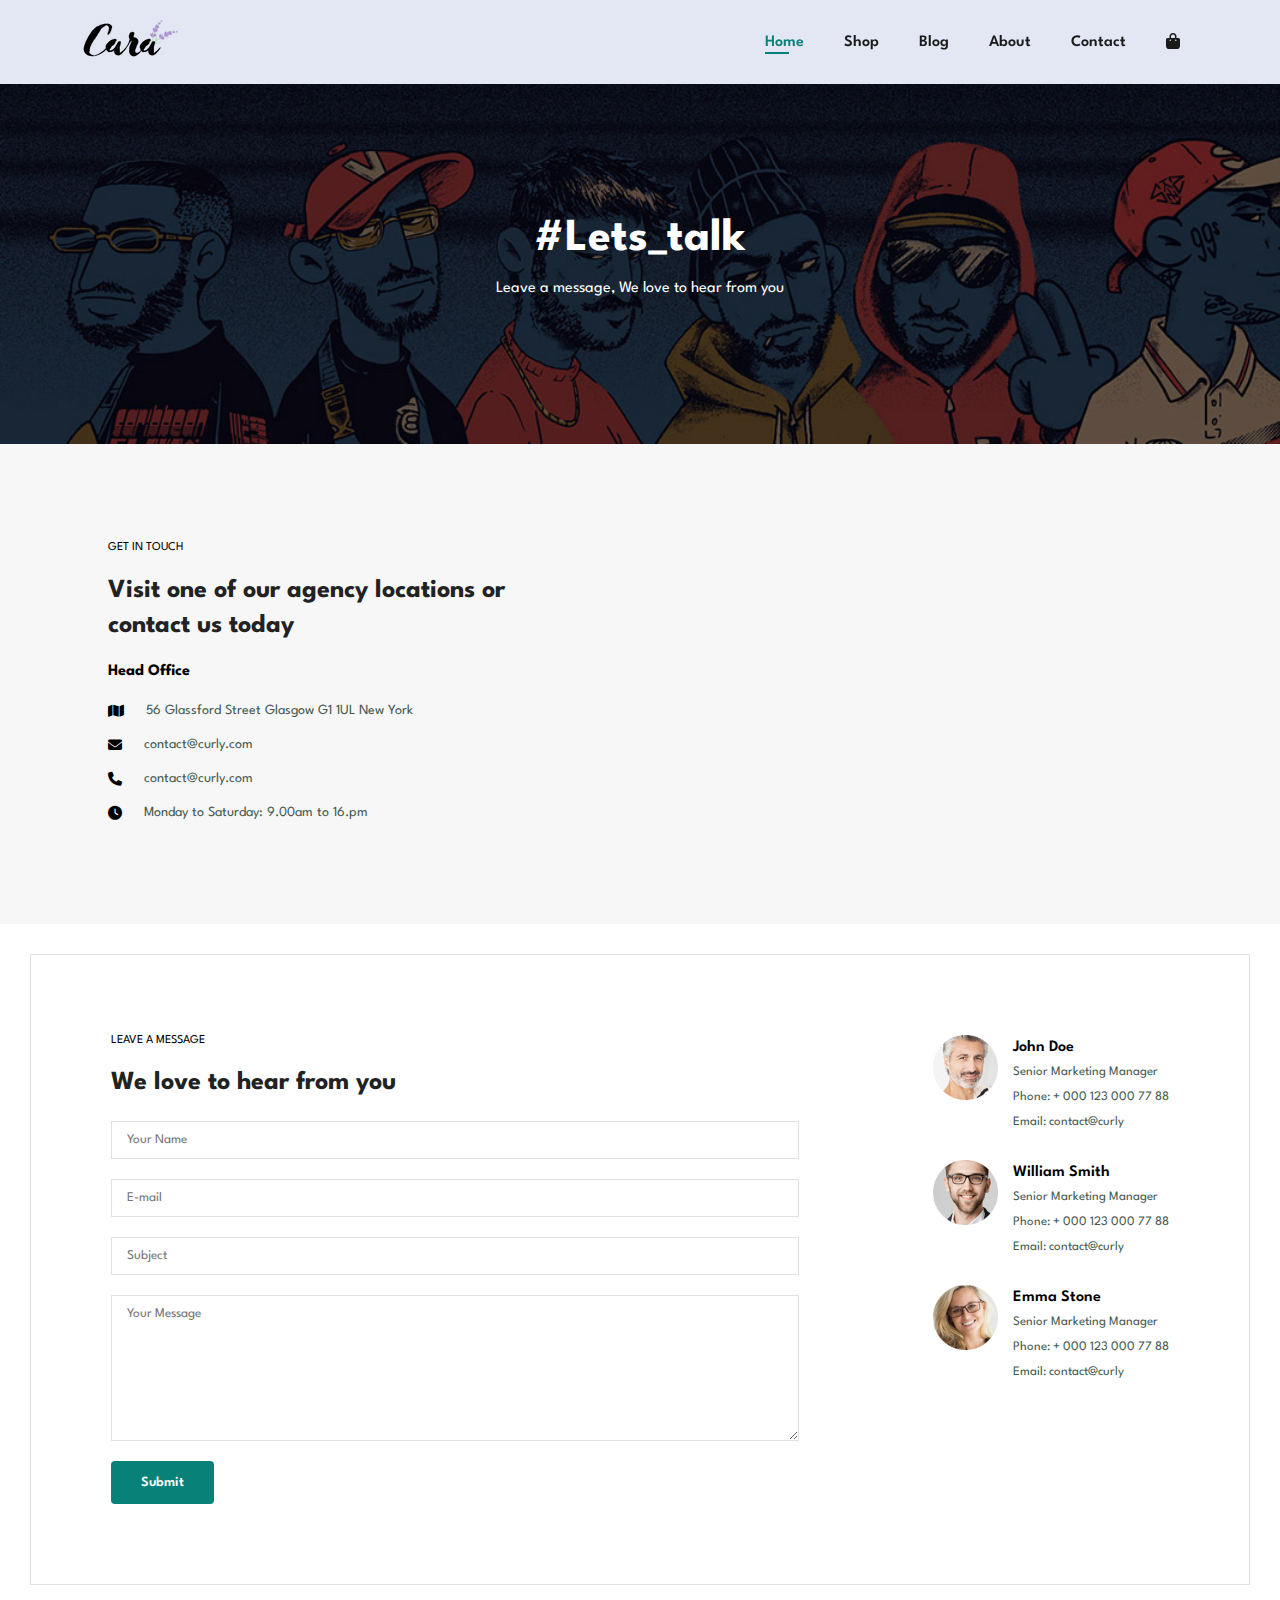
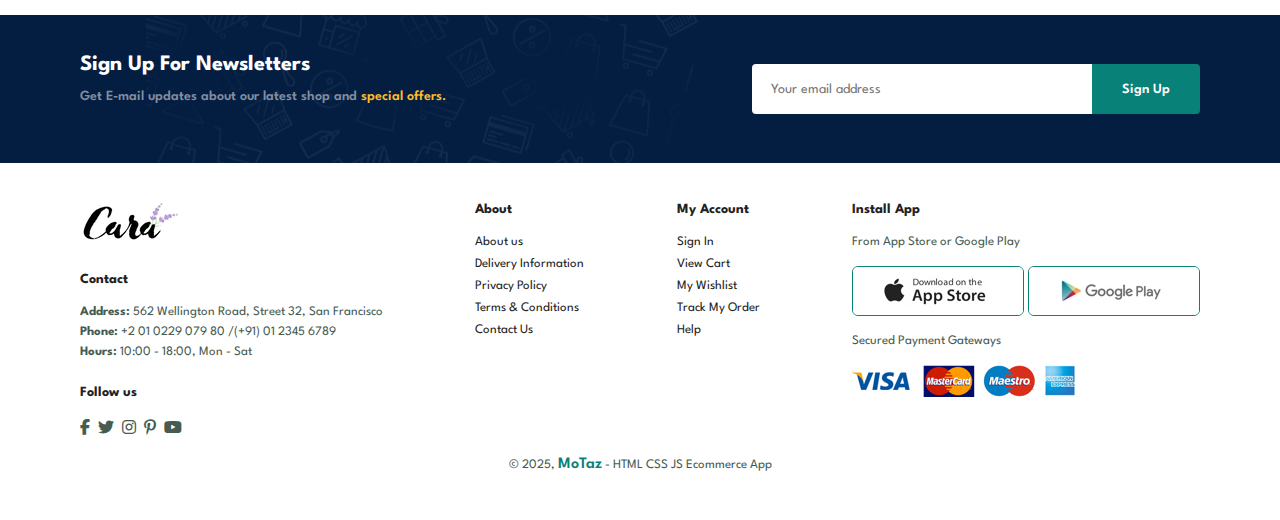
<file: contact.html>
<!DOCTYPE html>
<html lang="en">
  <head>
    <meta charset="UTF-8" />
    <meta name="viewport" content="width=device-width, initial-scale=1.0" />
    <title>Curly</title>
    <link
      rel="stylesheet"
      href="https://cdnjs.cloudflare.com/ajax/libs/font-awesome/6.7.2/css/all.min.css"
      integrity="sha512-Evv84Mr4kqVGRNSgIGL/F/aIDqQb7xQ2vcrdIwxfjThSH8CSR7PBEakCr51Ck+w+/U6swU2Im1vVX0SVk9ABhg=="
      crossorigin="anonymous"
      referrerpolicy="no-referrer"
    />
    <link rel="stylesheet" href="style.css" />
  </head>
  <body>
    <!-- Header -->
    <section id="header">
      <a href="#"><img src="img/logo.png" class="logo" alt="logo" /></a>
      <div>
        <ul id="navbar">
          <li><a class="active" href="index.html">Home</a></li>
          <li><a href="shop.html">Shop</a></li>
          <li><a href="blog.html">Blog</a></li>
          <li><a href="about.html">About</a></li>
          <li><a href="contact.html">Contact</a></li>
          <li id="lg-bag">
            <a href="cart.html"><i class="fa-solid fa-bag-shopping"></i></a>
          </li>
          <a href="#" id="close"><i class="fa-solid fa-xmark"></i></a>
        </ul>
      </div>
      <div id="mobile">
        <a href="cart.html"><i class="fa-solid fa-bag-shopping"></i></a>
        <i id="bar" class="fas fa-outdent"></i>
      </div>
    </section>
    <!-- Hero -->
    <section id="page-header" class="contact-header">
      <h2>#Lets_talk</h2>
      <p>Leave a message, We love to hear from you</p>
    </section>
    <!-- contact -->
    <section id="contact-details" class="section-p1">
      <div class="details">
        <span>GET IN TOUCH</span>
        <h2>Visit one of our agency locations or contact us today</h2>
        <h3>Head Office</h3>
        <div>
          <li>
            <i class="fa-solid fa-map"></i>
            <p>56 Glassford Street Glasgow G1 1UL New York</p>
          </li>
          <li>
            <i class="fa-solid fa-envelope"></i>
            <p>contact@curly.com</p>
          </li>
          <li>
            <i class="fa-solid fa-phone"></i>
            <p>contact@curly.com</p>
          </li>
          <li>
            <i class="fa-solid fa-clock"></i>
            <p>Monday to Saturday: 9.00am to 16.pm</p>
          </li>
        </div>
      </div>
      <div class="map">
        <iframe
          src="https://www.google.com/maps/embed?pb=!1m17!1m12!1m3!1d13751.634461177053!2d30.86137795!3d30.495336599999998!2m3!1f0!2f0!3f0!3m2!1i1024!2i768!4f13.1!3m2!1m1!2s!5e0!3m2!1sen!2seg!4v1746758941694!5m2!1sen!2seg"
          style="border: 0"
          allowfullscreen=""
          loading="lazy"
          referrerpolicy="no-referrer-when-downgrade"
        ></iframe>
      </div>
    </section>

    <!-- form -->
    <section id="form-details">
      <form action="">
        <span>LEAVE A MESSAGE</span>
        <h2>We love to hear from you</h2>
        <input type="text" placeholder="Your Name" />
        <input type="text" placeholder="E-mail" />
        <input type="text" placeholder="Subject" />
        <textarea
          name=""
          id=""
          cols="30"
          rows="10"
          placeholder="Your Message"
        ></textarea>
        <button class="normal">Submit</button>
      </form>
      <div class="people">
        <div>
          <img src="img/people/1.png" alt="" />
          <p>
            <span>John Doe</span> Senior Marketing Manager <br />
            Phone: + 000 123 000 77 88 <br />
            Email: contact@curly
          </p>
        </div>
        <div>
          <img src="img/people/2.png" alt="" />
          <p>
            <span>William Smith</span> Senior Marketing Manager <br />
            Phone: + 000 123 000 77 88 <br />
            Email: contact@curly
          </p>
        </div>
        <div>
          <img src="img/people/3.png" alt="" />
          <p>
            <span>Emma Stone</span> Senior Marketing Manager <br />
            Phone: + 000 123 000 77 88 <br />
            Email: contact@curly
          </p>
        </div>
      </div>
    </section>

    <!-- newletter -->
    <section id="newsletter" class="section-p1">
      <div class="newstext">
        <h4>Sign Up For Newsletters</h4>
        <p>
          Get E-mail updates about our latest shop and
          <span>special offers.</span>
        </p>
      </div>
      <div class="form">
        <input type="text" placeholder="Your email address" />
        <button class="normal">Sign Up</button>
      </div>
    </section>
    <!-- footer -->
    <section id="footer" class="section-p1">
      <div class="col">
        <img class="logo" src="img/logo.png" alt="" />
        <h4>Contact</h4>
        <p>
          <strong>Address:</strong> 562 Wellington Road, Street 32, San
          Francisco
        </p>
        <p><strong>Phone:</strong> +2 01 0229 079 80 /(+91) 01 2345 6789</p>
        <p><strong>Hours:</strong> 10:00 - 18:00, Mon - Sat</p>
        <div class="follow">
          <h4>Follow us</h4>
          <div class="icon">
            <i class="fab fa-facebook-f"></i>
            <i class="fab fa-twitter"></i>
            <i class="fab fa-instagram"></i>
            <i class="fab fa-pinterest-p"></i>
            <i class="fab fa-youtube"></i>
          </div>
        </div>
      </div>
      <div class="col">
        <h4>About</h4>
        <a href="#">About us</a>
        <a href="#">Delivery Information</a>
        <a href="#">Privacy Policy</a>
        <a href="#">Terms & Conditions</a>
        <a href="#">Contact Us</a>
      </div>
      <div class="col">
        <h4>My Account</h4>
        <a href="#">Sign In</a>
        <a href="#">View Cart</a>
        <a href="#">My Wishlist</a>
        <a href="#">Track My Order</a>
        <a href="#">Help</a>
      </div>
      <div class="col install">
        <h4>Install App</h4>
        <p>From App Store or Google Play</p>
        <div class="row">
          <img src="img/pay/app.jpg" alt="" />
          <img src="img/pay/play.jpg" alt="" />
        </div>
        <p>Secured Payment Gateways</p>
        <img src="img/pay/pay.png" alt="" />
      </div>
      <div class="copyright">
        <p>© 2025, <span>MoTaz</span> - HTML CSS JS Ecommerce App</p>
      </div>
    </section>
    <script src="script.js"></script>
  </body>
</html>
</file>
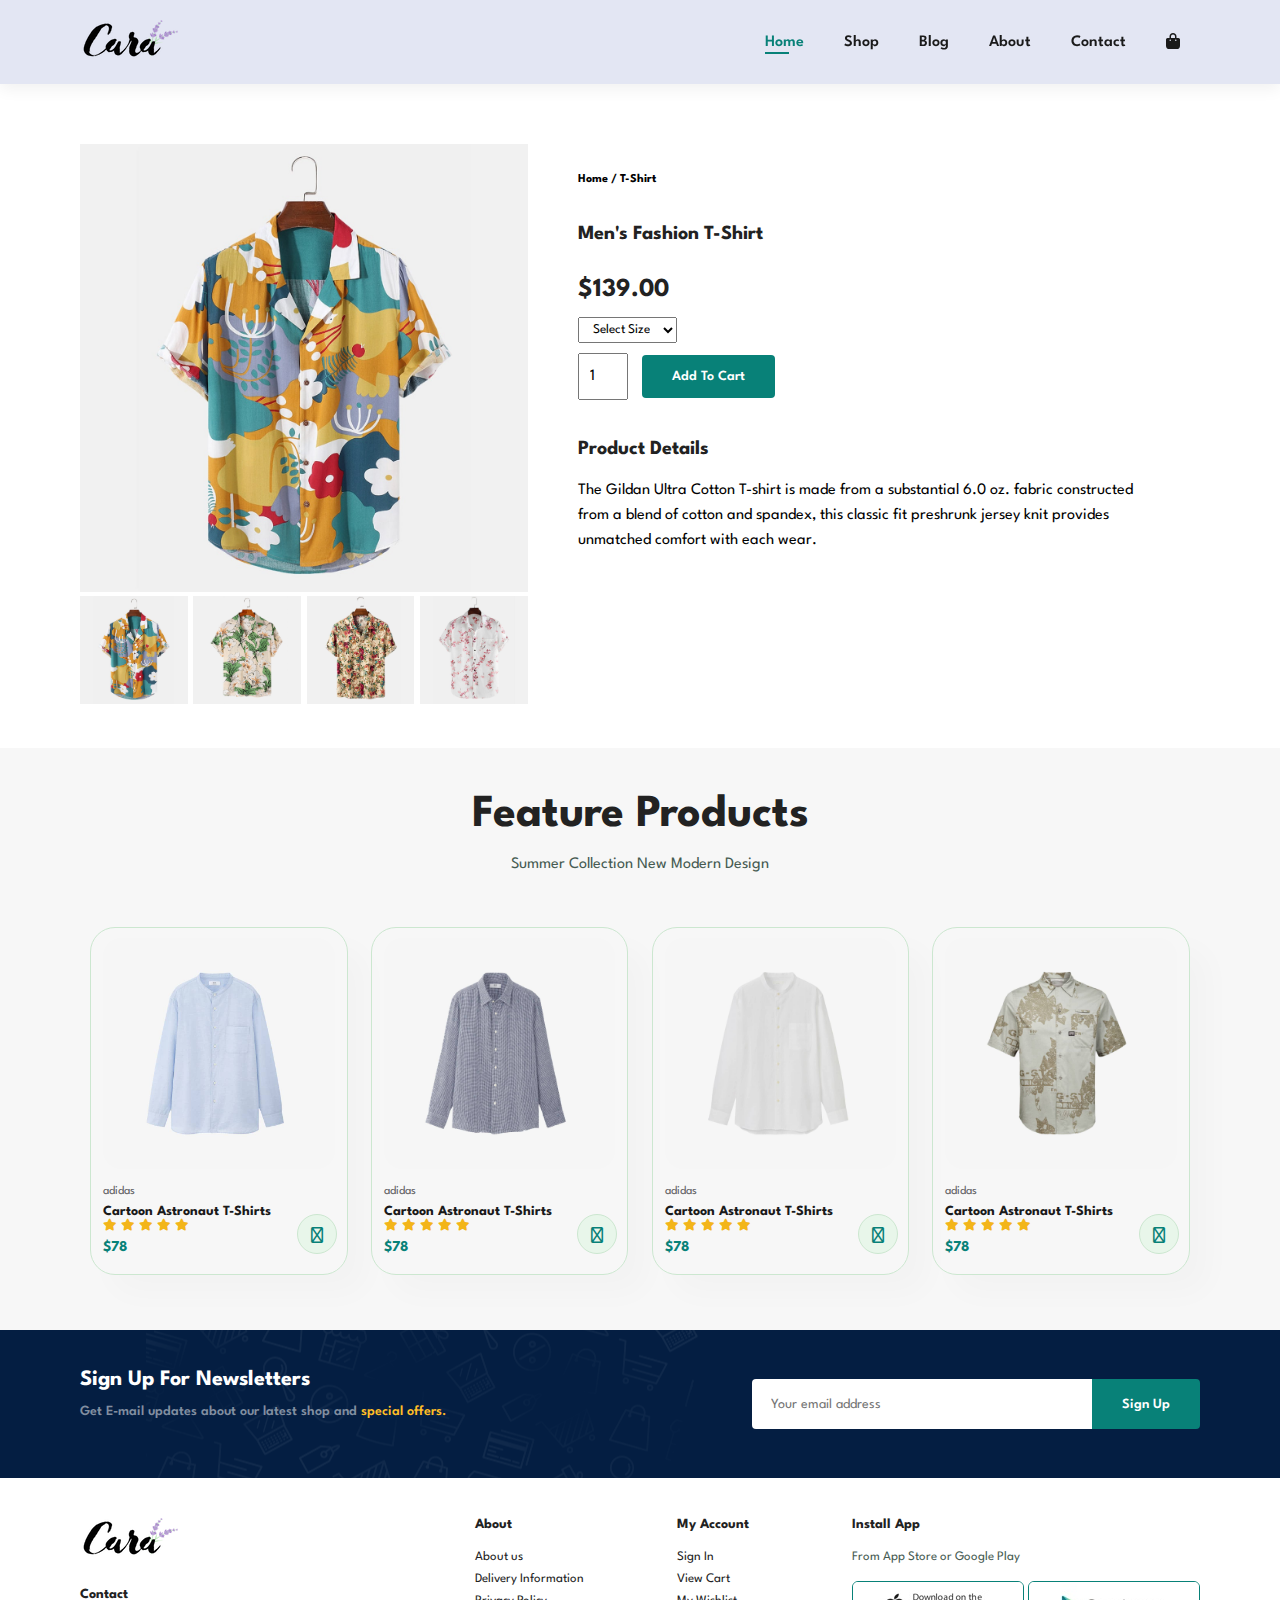
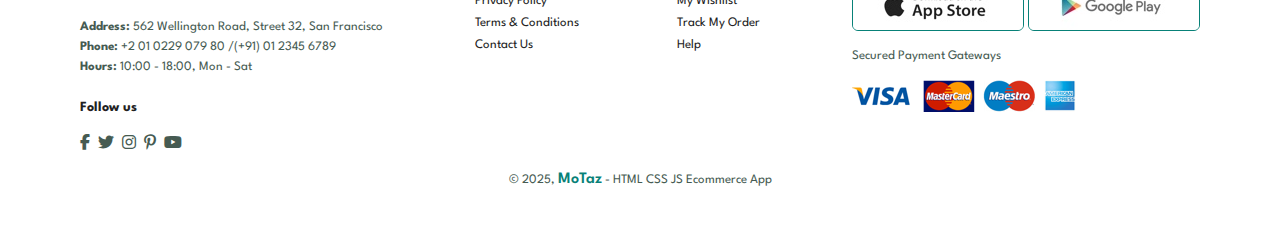
<file: sproduct.html>
<!DOCTYPE html>
<html lang="en">
  <head>
    <meta charset="UTF-8" />
    <meta name="viewport" content="width=device-width, initial-scale=1.0" />
    <title>Curly</title>
    <link
      rel="stylesheet"
      href="https://cdnjs.cloudflare.com/ajax/libs/font-awesome/6.7.2/css/all.min.css"
      integrity="sha512-Evv84Mr4kqVGRNSgIGL/F/aIDqQb7xQ2vcrdIwxfjThSH8CSR7PBEakCr51Ck+w+/U6swU2Im1vVX0SVk9ABhg=="
      crossorigin="anonymous"
      referrerpolicy="no-referrer"
    />
    <link rel="stylesheet" href="style.css" />
  </head>
  <body>
    <!-- Header -->
    <section id="header">
      <a href="#"><img src="img/logo.png" class="logo" alt="logo" /></a>
      <div>
        <ul id="navbar">
          <li><a class="active" href="index.html">Home</a></li>
          <li><a href="shop.html">Shop</a></li>
          <li><a href="blog.html">Blog</a></li>
          <li><a href="about.html">About</a></li>
          <li><a href="contact.html">Contact</a></li>
          <li id="lg-bag">
            <a href="cart.html"><i class="fa-solid fa-bag-shopping"></i></a>
          </li>
          <a href="#" id="close"><i class="fa-solid fa-xmark"></i></a>
        </ul>
      </div>
      <div id="mobile">
        <a href="cart.html"><i class="fa-solid fa-bag-shopping"></i></a>
        <i id="bar" class="fas fa-outdent"></i>
      </div>
    </section>
    <!-- product details -->
    <section id="prodetails" class="section-p1">
      <div class="single-pro-image">
        <img
          src="img/products/f1.jpg"
          alt="product image"
          id="MainImg"
          width="100%"
        />
        <div class="small-img-group">
          <div class="small-img-col">
            <img
              src="img/products/f1.jpg"
              alt="product image"
              class="small-img"
              width="100%"
            />
          </div>
          <div class="small-img-col">
            <img
              src="img/products/f2.jpg"
              alt="product image"
              class="small-img"
              width="100%"
            />
          </div>
          <div class="small-img-col">
            <img
              src="img/products/f3.jpg"
              alt="product image"
              class="small-img"
              width="100%"
            />
          </div>
          <div class="small-img-col">
            <img
              src="img/products/f4.jpg"
              alt="product image"
              class="small-img"
              width="100%"
            />
          </div>
        </div>
      </div>
      <div class="single-pro-details">
        <h6>Home / T-Shirt</h6>
        <h4>Men's Fashion T-Shirt</h4>
        <h2>$139.00</h2>
        <select>
          <option>Select Size</option>
          <option>XXL</option>
          <option>XL</option>
          <option>Large</option>
          <option>Medium</option>
          <option>Small</option>
        </select>
        <input type="number" value="1" />
        <button class="normal">Add To Cart</button>
        <h4>Product Details</h4>
        <span>
          The Gildan Ultra Cotton T-shirt is made from a substantial 6.0 oz.
          fabric constructed from a blend of cotton and spandex, this classic
          fit preshrunk jersey knit provides unmatched comfort with each wear.
        </span>
      </div>
    </section>
    <!-- product1 -->
    <section id="product1" class="section-p1">
      <h2>Feature Products</h2>
      <p>Summer Collection New Modern Design</p>
      <div class="pro-container">
        <div class="pro">
          <img src="img/products/n1.jpg" alt="" />
          <div class="des">
            <span>adidas</span>
            <h5>Cartoon Astronaut T-Shirts</h5>
            <div class="star">
              <i class="fas fa-star"></i>
              <i class="fas fa-star"></i>
              <i class="fas fa-star"></i>
              <i class="fas fa-star"></i>
              <i class="fas fa-star"></i>
            </div>
            <h4>$78</h4>
          </div>
          <a href="#"><i class="fa-solid fa-shopping-cart cart"></i></a>
        </div>
        <div class="pro">
          <img src="img/products/n2.jpg" alt="" />
          <div class="des">
            <span>adidas</span>
            <h5>Cartoon Astronaut T-Shirts</h5>
            <div class="star">
              <i class="fas fa-star"></i>
              <i class="fas fa-star"></i>
              <i class="fas fa-star"></i>
              <i class="fas fa-star"></i>
              <i class="fas fa-star"></i>
            </div>
            <h4>$78</h4>
          </div>
          <a href="#"><i class="fa-solid fa-shopping-cart cart"></i></a>
        </div>
        <div class="pro">
          <img src="img/products/n3.jpg" alt="" />
          <div class="des">
            <span>adidas</span>
            <h5>Cartoon Astronaut T-Shirts</h5>
            <div class="star">
              <i class="fas fa-star"></i>
              <i class="fas fa-star"></i>
              <i class="fas fa-star"></i>
              <i class="fas fa-star"></i>
              <i class="fas fa-star"></i>
            </div>
            <h4>$78</h4>
          </div>
          <a href="#"><i class="fa-solid fa-shopping-cart cart"></i></a>
        </div>
        <div class="pro">
          <img src="img/products/n4.jpg" alt="" />
          <div class="des">
            <span>adidas</span>
            <h5>Cartoon Astronaut T-Shirts</h5>
            <div class="star">
              <i class="fas fa-star"></i>
              <i class="fas fa-star"></i>
              <i class="fas fa-star"></i>
              <i class="fas fa-star"></i>
              <i class="fas fa-star"></i>
            </div>
            <h4>$78</h4>
          </div>
          <a href="#"><i class="fa-solid fa-shopping-cart cart"></i></a>
        </div>
      </div>
    </section>
    <!-- newletter -->
    <section id="newsletter" class="section-p1">
      <div class="newstext">
        <h4>Sign Up For Newsletters</h4>
        <p>
          Get E-mail updates about our latest shop and
          <span>special offers.</span>
        </p>
      </div>
      <div class="form">
        <input type="text" placeholder="Your email address" />
        <button class="normal">Sign Up</button>
      </div>
    </section>
    <!-- footer -->
    <section id="footer" class="section-p1">
      <div class="col">
        <img class="logo" src="img/logo.png" alt="" />
        <h4>Contact</h4>
        <p>
          <strong>Address:</strong> 562 Wellington Road, Street 32, San
          Francisco
        </p>
        <p><strong>Phone:</strong> +2 01 0229 079 80 /(+91) 01 2345 6789</p>
        <p><strong>Hours:</strong> 10:00 - 18:00, Mon - Sat</p>
        <div class="follow">
          <h4>Follow us</h4>
          <div class="icon">
            <i class="fab fa-facebook-f"></i>
            <i class="fab fa-twitter"></i>
            <i class="fab fa-instagram"></i>
            <i class="fab fa-pinterest-p"></i>
            <i class="fab fa-youtube"></i>
          </div>
        </div>
      </div>
      <div class="col">
        <h4>About</h4>
        <a href="#">About us</a>
        <a href="#">Delivery Information</a>
        <a href="#">Privacy Policy</a>
        <a href="#">Terms & Conditions</a>
        <a href="#">Contact Us</a>
      </div>
      <div class="col">
        <h4>My Account</h4>
        <a href="#">Sign In</a>
        <a href="#">View Cart</a>
        <a href="#">My Wishlist</a>
        <a href="#">Track My Order</a>
        <a href="#">Help</a>
      </div>
      <div class="col install">
        <h4>Install App</h4>
        <p>From App Store or Google Play</p>
        <div class="row">
          <img src="img/pay/app.jpg" alt="" />
          <img src="img/pay/play.jpg" alt="" />
        </div>
        <p>Secured Payment Gateways</p>
        <img src="img/pay/pay.png" alt="" />
      </div>
      <div class="copyright">
        <p>© 2025, <span>MoTaz</span> - HTML CSS JS Ecommerce App</p>
      </div>
    </section>
    <script src="script.js"></script>
  </body>
</html>
</file>
<file: style.css>
@import url('https://fonts.googleapis.com/css2?family=League+Spartan:wght@100..900&display=swap');
* {
  margin: 0;
  padding: 0;
  box-sizing: border-box;
  font-family: 'League Spartan', sans-serif;
}

h1 {
  font-size: 50px;
  color: #222;
  line-height: 64px;
}
h2 {
  font-size: 46px;
  color: #222;
  line-height: 54px;
}
h4 {
  font-size: 20px;
  color: #222;
}
h6 {
  font-weight: 700;
  font-size: 12px;
  /* color: #222; */
}
p {
  font-size: 16px;
  color: #465b52;
  margin: 15px 0 20px 0;
}
.section-p1 {
  padding: 40px 80px;
}
.section-m1 {
  margin: 40px 0;
}
button.normal {
  font-size: 14px;
  font-weight: 600;
  padding: 15px 30px;
  color: #000;
  background-color: #fff;
  border-radius: 4px;
  cursor: pointer;
  border: none;
  outline: none;
  transition: 0.2s;
}
button.white {
  font-size: 13px;
  font-weight: 600;
  padding: 11px 18px;
  color: #fff;
  background-color: transparent;
  cursor: pointer;
  border: 1px solid #fff;
  outline: none;
  transition: 0.2s;
}
body {
  width: 100%;
}

/* header starts */
#header {
  display: flex;
  align-items: center;
  justify-content: space-between;
  padding: 20px 80px;
  background: #e3e6f3;
  box-shadow: 0 5px 15px rgba(0, 0, 0, 0.06);
  z-index: 999;
  position: sticky;
  top: 0;
  left: 0;
}
#navbar {
  display: flex;
  align-items: center;
  justify-content: center;
}
#navbar li {
  list-style: none;
  padding: 0 20px;
  position: relative;
}
#navbar li a {
  text-decoration: none;
  font-size: 16px;
  font-weight: 600;
  color: #1a1a1a;
  transition: 0.3s ease;
}

#navbar li a:hover,
#navbar li a.active {
  color: #088178;
}
#navbar li a.active::after,
#navbar li a:hover::after {
  content: '';
  width: 30%;
  height: 2px;
  background: #088178;
  position: absolute;
  bottom: -4px;
  left: 20px;
}
#mobile {
  display: none;
  align-items: center;
}
#close {
  display: none;
}
/* header ends  */

/* home page starts */
#hero {
  background-image: url('img/hero4.png');
  height: 90vh;
  width: 100%;
  background-size: cover;
  background-position: top 25% right 0;
  padding: 0 80px;
  display: flex;
  flex-direction: column;
  align-items: flex-start;
  justify-content: center;
}
#hero h4 {
  padding-bottom: 15px;
}
#hero h1 {
  color: #088178;
}
#hero button {
  background-image: url('img/button.png');
  background-color: transparent;
  color: #088178;
  border: 0;
  padding: 14px 80px 14px 65px;
  background-repeat: no-repeat;
  cursor: pointer;
  font-weight: 700;
  font-size: 15px;
}
/* home page ends  */

/* features starts */
#feature {
  background-color: #f7f7f7;
  display: flex;
  justify-content: space-between;
  align-items: center;
  flex-wrap: wrap;
}
#feature .fe-box {
  width: 180px;
  text-align: center;
  padding: 25px 15px;
  box-shadow: 20px 20px 34px rgba(0, 0, 0, 0.03);
  border: 1px solid #cce7d0;
  border-radius: 4px;
  margin: 15px 0;
}
#feature .fe-box:hover {
  box-shadow: 10px 10px 54px rgba(70, 62, 221, 0.1);
}
#feature .fe-box img {
  width: 100%;
  margin-bottom: 10px;
}
#feature .fe-box h6 {
  display: inline-block;
  padding: 9px 8px 6px 8px;
  line-height: 1;
  border-radius: 4px;
  color: #088178;
  background-color: #fddde4;
}
#feature .fe-box:nth-child(2) h6 {
  background-color: #cdebbc;
}
#feature .fe-box:nth-child(3) h6 {
  background-color: #d1e8f2;
}
#feature .fe-box:nth-child(4) h6 {
  background-color: #cdd4f8;
}
#feature .fe-box:nth-child(5) h6 {
  background-color: #f6dbf6;
}
#feature .fe-box:nth-child(6) h6 {
  background-color: #fff2e5;
}
/* features ends */
/* product1 starts */
#product1 {
  background-color: #f7f7f7;
  text-align: center;
}
#product1 .pro-container {
  display: flex;
  justify-content: space-between;
  padding-top: 20px;
  flex-wrap: wrap;
}
#product1 .pro {
  width: 23%;
  min-width: 250px;
  padding: 10px 12px;
  border: 1px solid #cce7d0;
  box-shadow: 20px 20px 30px rgba(0, 0, 0, 0.02);
  border-radius: 25px;
  cursor: pointer;
  margin: 15px 10px;
  transition: 0.2s ease;
  position: relative;
}
#product1 .pro:hover {
  box-shadow: 20px 20px 30px rgba(0, 0, 0, 0.06);
}
#product1 .pro img {
  width: 100%;
  border-radius: 20px;
}
#product1 .pro .des {
  text-align: start;
  padding: 10px 0;
}
#product1 .pro .des span {
  color: #606063;
  font-size: 12px;
}
#product1 .pro .des h5 {
  padding-top: 7px;
  color: #1a1a1a;
  font-size: 14px;
}
#product1 .pro .des i {
  font-size: 12px;
  color: rgb(243, 181, 25);
}
#product1 .pro .des h4 {
  padding-top: 7px;
  font-size: 15px;
  font-weight: 700;
  color: #088178;
}
#product1 .pro .cart {
  width: 40px;
  height: 40px;
  line-height: 40px;
  border-radius: 50px;
  background-color: #e8f6ea;
  font-weight: 500;
  color: #088178;
  border: 1px solid #cce7d0;
  position: absolute;
  bottom: 20px;
  right: 10px;
}

/* product1 ends */

/* services starts  */
#banner {
  background-image: url('img/banner/b2.jpg');
  background-size: cover;
  background-position: center;
  height: 40vh;
  display: flex;
  flex-direction: column;
  justify-content: center;
  align-items: center;
}
#banner h4 {
  color: #fff;
  font-size: 16px;
}
#banner h2 {
  color: #fff;
  padding: 10px 0;
  font-size: 30px;
}
#banner h2 span {
  color: #ef3636;
}
#banner button:hover {
  background-color: #088178;
  color: #fff;
}
/* services ends  */

/* small banner starts  */
#sm-banner {
  display: flex;
  justify-content: space-between;
  flex-wrap: wrap;
}
#sm-banner .banner-box {
  display: flex;
  flex-direction: column;
  justify-content: center;
  align-items: flex-start;
  background-image: url('img/banner/b17.jpg');
  min-width: 40vw;
  height: 50vh;
  background-size: cover;
  background-position: center;
  padding: 30px;
}
#sm-banner .banner-box2 {
  background-image: url('img/banner/b10.jpg');
}
#sm-banner h4 {
  color: #fff;
  font-size: 20px;
  font-weight: 300;
}
#sm-banner h2 {
  color: #fff;
  font-size: 28px;
  font-weight: 800;
}
#sm-banner span {
  color: #fff;
  font-size: 14px;
  font-weight: 500;
  padding-bottom: 15px;
}
#sm-banner .banner-box:hover button {
  background-color: #088178;
  border: 1px solid #088178;
}

/* small banner ends */

/* banner3 starts */
#banner3 {
  display: flex;
  justify-content: space-between;
  flex-wrap: wrap;
  padding: 0 80px;
}
#banner3 .banner-box {
  display: flex;
  flex-direction: column;
  justify-content: center;
  align-items: flex-start;
  background-image: url('img/banner/b7.jpg');
  min-width: 30%;
  height: 30vh;
  background-size: cover;
  background-position: center;
  padding: 20px;
  margin-bottom: 20px;
}
#banner3 .banner-box2 {
  background-image: url('img/banner/b4.jpg');
}
#banner3 .banner-box3 {
  background-image: url('img/banner/b18.jpg');
}
#banner3 h2 {
  color: #fff;
  font-weight: 900;
  font-size: 22px;
}
#banner3 h3 {
  color: #ec544e;
  font-weight: 800;
  font-size: 15px;
}
/* banner3 ends */
/* newsletter starts */
#newsletter {
  display: flex;
  justify-content: space-between;
  flex-wrap: wrap;
  align-items: center;
  background-image: url('img/banner/b14.png');
  background-repeat: no-repeat;
  background-position: 20% 30%;
  background-color: #041e42;
}
#newsletter h4 {
  font-size: 22px;
  font-weight: 700;
  color: #fff;
}
#newsletter p {
  font-size: 14px;
  font-weight: 600;
  color: #818ea0;
}
#newsletter p span {
  color: #ffbd27;
}
#newsletter .form {
  display: flex;
  width: 40%;
}
#newsletter input {
  height: 3.125rem;
  padding: 0 1.25em;
  font-size: 14px;
  width: 100%;
  border: 1px solid transparent;
  border-radius: 4px;
  outline: none;
  border-top-right-radius: 0;
  border-bottom-right-radius: 0;
}
#newsletter button {
  background-color: #088178;
  color: #fff;
  white-space: nowrap;
  border-top-left-radius: 0;
  border-bottom-left-radius: 0;
}
/* newsletter ends */

/* footer starts */
#footer {
  display: flex;
  flex-wrap: wrap;
  justify-content: space-between;
}
#footer .col {
  display: flex;
  flex-direction: column;
  align-items: flex-start;
  margin-bottom: 20px;
}
#footer .logo {
  margin-bottom: 30px;
}
#footer h4 {
  font-size: 14px;
  padding-bottom: 20px;
}
#footer p {
  font-size: 13px;
  margin: 0 0 8px 0;
}
#footer a {
  font-size: 13px;
  text-decoration: none;
  color: #222;
  margin-bottom: 10px;
}
#footer .follow {
  margin-top: 20px;
}
#footer .follow i {
  color: #465b52;
  padding-right: 4px;
  cursor: pointer;
}
#footer .install .row img {
  border: 1px solid #088178;
  border-radius: 6px;
}
#footer .install img {
  margin: 10px 0 15px 0;
}
#footer .follow i:hover,
#footer a:hover {
  color: #088178;
}
#footer .copyright {
  width: 100%;
  text-align: center;
}
#footer .copyright p span {
  color: #088178;
  font-size: 16px;
  font-weight: 600;
}
/* footer ends */

/* ============================================================ */
/* ===================== shop.html ============================ */
#page-header {
  background-image: url('img/banner/b1.jpg');
  width: 100%;
  height: 40vh;
  background-size: cover;
  display: flex;
  justify-content: center;
  text-align: center;
  flex-direction: column;
  padding: 14px;
}
#page-header h2,
#page-header p {
  color: #fff;
}
#pagination {
  text-align: center;
}
#pagination a {
  text-decoration: none;
  background-color: #088178;
  padding: 15px 20px;
  border-radius: 4px;
  color: #fff;
  font-weight: 600;
}
#pagination a i {
  font-size: 16px;
  font-weight: 600;
}

/* ============================================================ */
/* ===================== sproduct.html ============================ */
#prodetails {
  width: 100%;
  display: flex;
  margin-top: 20px;
}
#prodetails .single-pro-image {
  width: 40%;
  margin-right: 50px;
}
.small-img-group {
  display: flex;
  justify-content: space-between;
}
.small-img-col {
  flex-basis: 24%;
  cursor: pointer;
}
#prodetails .single-pro-details {
  width: 50%;
  padding-top: 30px;
}
#prodetails .single-pro-details h4 {
  padding: 40px 0 20px 0;
}
#prodetails .single-pro-details h2 {
  font-size: 26px;
}
#prodetails .single-pro-details select {
  display: block;
  padding: 5px 10px;
  margin-bottom: 10px;
}
#prodetails .single-pro-details input {
  width: 50px;
  height: 47px;
  padding-left: 10px;
  font-size: 16px;
  margin-right: 10px;
}
#prodetails .single-pro-details input:focus {
  outline: none;
}
#prodetails .single-pro-details button {
  background-color: #088178;
  color: #fff;
}
#prodetails .single-pro-details span {
  line-height: 25px;
}

/* ============================================================ */
/* ===================== blog.html ============================ */
.blog-header {
  background-image: url('https://i.imgur.com/6Q5Q6.jpg');
}
#blog {
  background-color: #f7f7f7;
  padding: 150px 150px 0 150px;
}
#blog .blog-box {
  background-color: #fff;
  display: flex;
  align-items: center;

  width: 100%;
  position: relative;
  margin-bottom: 90px;
}
#blog .blog-img {
  width: 50%;
  margin-right: 40px;
  z-index: 100;
}
#blog img {
  width: 100%;
  height: 300px;
  object-fit: cover;
}
#blog .blog-details {
  width: 50%;
}
#blog .blog-details a {
  text-decoration: none;
  font-size: 11px;
  color: #000;
  font-weight: 700;
  position: relative;
  transition: 0.3s;
}
#blog .blog-details a::after {
  content: '';
  width: 50px;
  height: 1px;
  background-color: #000;
  position: absolute;
  top: 4px;
  right: -60px;
}
#blog .blog-details a:hover {
  color: #088178;
}
#blog .blog-details a:hover::after {
  background-color: #088178;
}

#blog h1 {
  font-size: 80px;
  position: absolute;
  top: -40px;
  left: 0;
  color: #c9cbce;
  font-weight: 700;
}
/* ============================================================ */

/* ============================================================ */
/* ===================== about.html ============================ */

#page-header .about-header {
  background-image: url('img/about/banner.png');
}
#about-head {
  display: flex;
  align-items: center;
}
#about-head img {
  width: 50%;
  height: auto;
}
#about-head div {
  padding-left: 40px;
}
#about-app {
  text-align: center;
}
#about-app .video {
  width: 60%;
  height: 100%;
  margin: 30px auto 0 auto;
}
#about-app .video video {
  width: 100%;
  height: 100%;
  padding: 14px;
}
/* ============================================================ */
/* ===================== contact.html ============================ */
.contact-header {
  background-image: url('img/about/banner.png');
}
#contact-details {
  background-color: #f7f7f7;
  display: flex;
  align-items: center;
  justify-content: center;
}
#contact-details .details {
  width: 40%;
}
#contact-details .details span,
#form-details form span {
  font-size: 12px;
}
#contact-details .details h2,
#form-details form h2 {
  font-size: 26px;
  line-height: 35px;
  padding: 20px 0;
}
#contact-details .details h3 {
  font-size: 16px;
  padding-bottom: 15px;
}
#contact-details .details li {
  list-style: none;
  display: flex;
  padding: 10px 0;
}
#contact-details .details li i {
  font-size: 14px;
  padding-right: 22px;
}
#contact-details .details li p {
  margin: 0;
  font-size: 14px;
}
#contact-details .map {
  width: 55%;
  height: 400px;
}
#contact-details .map iframe {
  width: 100%;
  height: 100%;
}
#form-details {
  display: flex;
  justify-content: space-between;
  margin: 30px;
  padding: 80px;
  border: 1px solid #e1e1e1;
}
#form-details form {
  width: 65%;
  display: flex;
  flex-direction: column;
  align-items: flex-start;
}
#form-details form input,
#form-details form textarea {
  width: 100%;
  padding: 12px 15px;
  outline: none;
  margin-bottom: 20px;
  border: 1px solid #e1e1e1;
}
#form-details form button {
  background-color: #088178;
  color: #fff;
}
#form-details .people div {
  padding-bottom: 25px;
  display: flex;
  align-items: flex-start;
}
#form-details .people div img {
  width: 65px;
  height: 65px;
  object-fit: cover;
  margin-right: 15px;
}
#form-details .people div p {
  margin: 0;
  font-size: 13px;
  line-height: 25px;
}
#form-details .people div p span {
  display: block;
  font-size: 16px;
  font-weight: 600;
  color: #000;
}

/* ============================================================ */
/* ===================== cart.html ============================ */
#cart {
  display: flex;
  overflow-x: auto;
}
#cart table {
  width: 100%;
  border-collapse: collapse;
  table-layout: fixed;
  white-space: nowrap;
}
#cart table img {
  width: 70px;
}
#cart table td:nth-child(1) {
  width: 100px;
  text-align: center;
}
#cart table td:nth-child(2) {
  width: 150px;
  text-align: center;
}
#cart table td:nth-child(3) {
  width: 250px;
  text-align: center;
}
#cart table td:nth-child(4),
#cart table td:nth-child(5),
#cart table td:nth-child(6) {
  width: 150px;
  text-align: center;
}
#cart table td:nth-child(5) input {
  width: 70px;
  padding: 10px 5px 10px 15px;
}
#cart table thead {
  border: 1px solid #e2e9e1;
  border-left: none;
  border-right: none;
}
#cart table thead td {
  font-weight: 700;
  text-transform: uppercase;
  font-size: 13px;
  padding: 18px 0;
}
#cart table tbody tr td {
  padding-top: 15px;
}
#cart table tbody td {
  font-size: 13px;
}
#cart-add {
  display: flex;
  flex-wrap: wrap;
  justify-content: space-between;
}
#coupon {
  width: 50%;
  margin-bottom: 30px;
}
#subtotal {
  width: 50%;
  margin-bottom: 30px;
  border: 1px solid #e2e9e1;
  padding: 30px;
}
#subtotal table {
  border-collapse: collapse;
  width: 100%;
  margin-bottom: 20px;
}
#subtotal table td {
  width: 50%;
  border: 1px solid #e2e9e1;
  padding: 10px;
  font-size: 13px;
}
#coupon h3,
#subtotal h3 {
  padding-bottom: 15px;
}
#coupon input {
  padding: 10px 20px;
  outline: none;
  width: 60%;
  margin-right: 10px;
  border: 1px solid #e2e9e1;
}
#coupon button,
#subtotal button {
  background-color: #088178;
  color: #fff;
  padding: 12px 20px;
}
/* ============================================================ */
/* ============================================================ */
/* media query */
@media (max-width: 990px) {
  #product1 .pro-container {
    display: flex;
    justify-content: center;
    padding-top: 20px;
    flex-wrap: wrap;
  }
  #product1 .pro {
    width: 40%;
  }
}
@media (max-width: 768px) {
  #navbar {
    display: flex;
    flex-direction: column;
    align-items: flex-start;
    justify-content: flex-start;
    position: fixed;
    top: 0;
    right: -300px;
    height: 100vh;
    width: 300px;
    background-color: #e3e6f3;
    box-shadow: 0 40px 60px rgba(0, 0, 0, 0.1);
    padding: 80px 0 0 10px;
    transition: 0.3s ease;
  }
  #navbar.active {
    right: 0px;
  }
  #navbar li {
    margin-bottom: 25px;
  }
  #mobile {
    display: flex;
    align-items: center;
  }
  #mobile i {
    color: #1a1a1a;
    font-size: 24px;
    padding-left: 20px;
  }
  #close {
    display: initial;
    position: absolute;
    top: 30px;
    left: 30px;
    color: #222;
    font-size: 24px;
  }
  #lg-bag {
    display: none;
  }
  #hero {
    height: 70vh;
    padding: 0 80px;
    background-position: top 30% right 30%;
  }
  #feature {
    justify-content: center;
  }
  #feature .fe-box {
    margin: 15px 15px;
  }
  #product1 .pro-container {
    display: flex;
    padding-top: 20px;
    flex-wrap: wrap;
    justify-content: center;
  }
  #product1 .pro {
    margin: 10px;
    width: 40%;
  }
  #banner {
    height: 20vh;
  }
  #sm-banner .banner-box {
    min-width: 100%;
    height: 30vh;
  }
  #banner3 {
    padding: 0 40px;
  }
  #banner3 .banner-box {
    width: 28%;
  }
  #newsletter .form {
    width: 70%;
  }
  /* blog page */
  #blog {
    padding: 100px 80px 0 80px;
  }
  #blog .blog-box {
    display: flex;
    flex-direction: column;
    align-items: flex-start;
  }
  #blog .blog-img {
    width: 100%;
    margin-right: 0px;
    margin-bottom: 30px;
  }
  #blog .blog-details {
    width: 100%;
    padding: 10px;
  }
  /* contact */
  #form-details {
    padding: 40px;
  }
  #form-details form {
    width: 50%;
  }
}

@media (max-width: 477px) {
  #header {
    padding: 10px 30px;
  }
  #hero {
    padding: 0 20px;
    background-position: 55%;
  }
  h2 {
    font-size: 32px;
  }
  h1 {
    font-size: 38px;
  }
  #feature {
    justify-content: space-between;
  }
  #feature .fe-box {
    width: 155px;
    margin: 0 0 15px 0;
  }

  #product1 .pro {
    width: 100%;
  }
  #banner {
    height: 40vh;
  }
  #sm-banner .banner-box {
    height: 40vh;
  }
  #sm-banner .banner-box2 {
    margin-top: 20px;
  }
  #banner3 {
    padding: 0 20px;
  }
  #banner3 .banner-box {
    width: 100%;
  }
  #newsletter {
    padding: 40px 20px;
  }
  #newsletter .form {
    width: 100%;
  }
  footer .copyright {
    text-align: start;
  }
  /* sproduct */
  #prodetails {
    display: flex;
    flex-direction: column;
  }
  #prodetails .single-pro-image {
    width: 100%;
    margin-right: 0px;
  }
  #prodetails .single-pro-details {
    width: 100%;
  }
  /* blog page */
  #blog {
    padding: 100px 20px 0 20px;
  }
  #blog .blog-box {
    display: flex;
    flex-direction: column;
    align-items: flex-start;
    padding: 10px;
  }
  #blog .blog-img {
    width: 100%;
    margin-right: 0px;
    margin-bottom: 30px;
  }
  #blog .blog-details {
    width: 100%;
  }
  /* about */
  #about-head {
    flex-direction: column;
  }
  #about-head img {
    width: 100%;
    margin-bottom: 20px;
  }
  #about-head div {
    padding-left: 0px;
  }
  #about-app .video {
    width: 100%;
  }
  /* contact */
  #contact-details {
    flex-direction: column;
  }
  #contact-details .details {
    width: 100%;
    margin-bottom: 30px;
  }
  #contact-details .map {
    width: 100%;
  }
  #form-details {
    margin: 10px;
    padding: 30px 10px;
    flex-wrap: wrap;
  }
  #form-details form {
    width: 100%;
    margin-bottom: 30px;
  }
  /* cart */
  #cart-add {
    flex-direction: column;
  }
  #cart-add #coupon {
    width: 100%;
  }
  #cart-add #subtotal {
    width: 100%;
    padding: 20px;
  }
}
</file>
